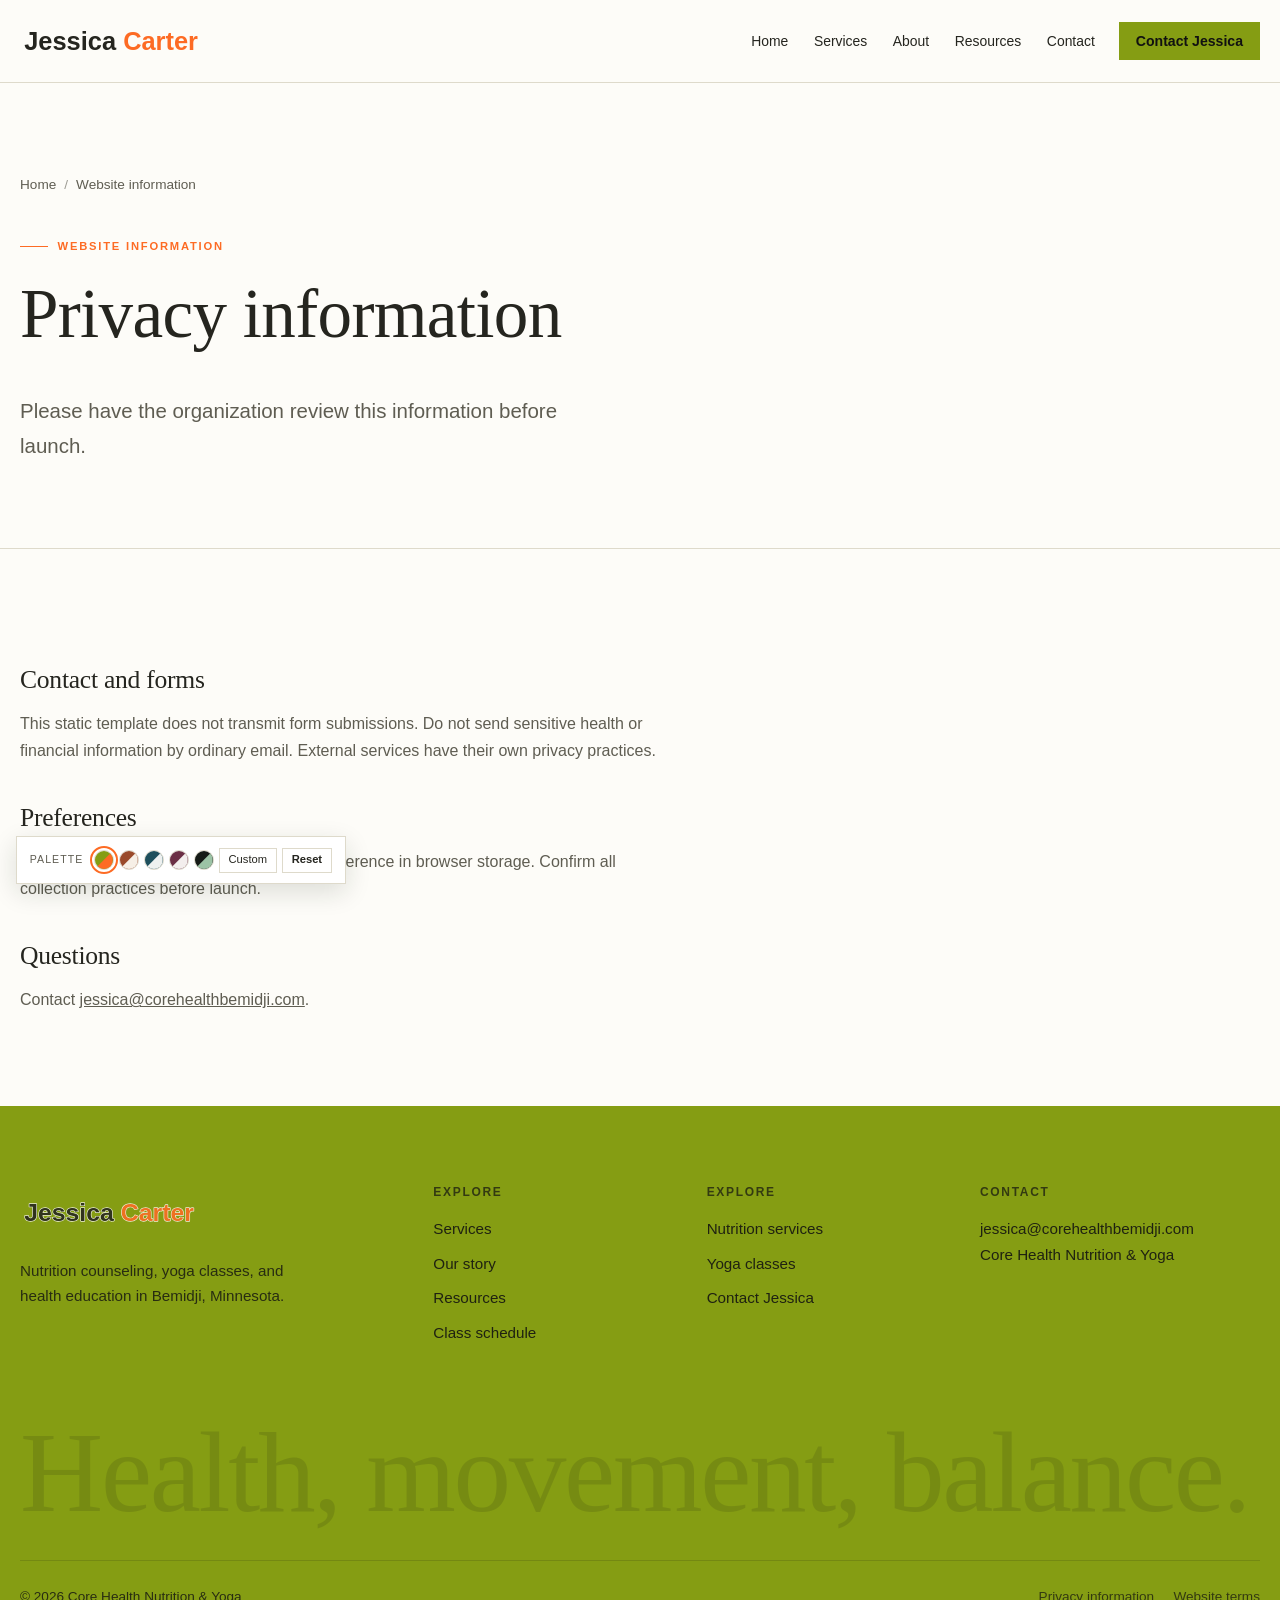
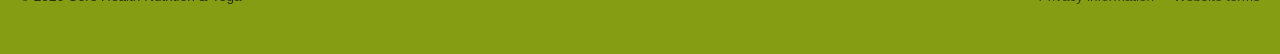
<file: privacy-policy.html>
<!DOCTYPE html><html lang="en" data-theme="sage"><head><meta charset="UTF-8"><meta name="viewport" content="width=device-width, initial-scale=1"><title>Privacy Information | Core Health Nutrition &amp; Yoga</title><meta name="description" content="Privacy information for the Core Health Nutrition &amp; Yoga website."><link rel="canonical" href="https://www.corehealthbemidji.com/privacy-policy.html"><meta property="og:type" content="website"><meta property="og:site_name" content="Core Health Nutrition &amp; Yoga"><meta property="og:title" content="Privacy Information | Core Health Nutrition &amp; Yoga"><meta property="og:description" content="Privacy information for the Core Health Nutrition &amp; Yoga website."><meta property="og:image" content="https://www.corehealthbemidji.com/"><meta name="theme-color" content="#859D13"><link rel="icon" href="favicon.svg" type="image/svg+xml"><script src="theme-init.js"></script><link rel="preconnect" href="https://fonts.googleapis.com"><link rel="preconnect" href="https://fonts.gstatic.com" crossorigin><link rel="stylesheet" href="https://fonts.googleapis.com/css2?family=Instrument+Sans:wght@400;500;600&family=Newsreader:ital,opsz,wght@0,6..72,400;1,6..72,400&display=swap"><link rel="stylesheet" href="styles.css"><script type="application/ld+json">{"@context":"https://schema.org","@type":"WebPage","name":"Core Health Nutrition &amp; Yoga","url":"https://www.corehealthbemidji.com/","email":"jessica@corehealthbemidji.com"}</script></head><body class=""><a href="#main" class="skip-link">Skip to main content</a><header class="site-header"><div class="wrap header-inner"><a href="index.html" class="brand" aria-label="Core Health Nutrition &amp; Yoga, home"><img class="brand-logo" src="assets/organization-logo.svg" alt="Core Health Nutrition &amp; Yoga"></a><nav class="main-nav" id="main-nav" aria-label="Primary"><ul class="nav-list"><li><a href="index.html">Home</a></li><li><a href="services.html">Services</a></li><li><a href="about.html">About</a></li><li><a href="resources.html">Resources</a></li><li><a href="contact.html">Contact</a></li></ul><div class="mobile-only"><a href="https://www.corehealthbemidji.com/contact.html" class="btn">Contact Jessica</a></div></nav><div class="header-tools"><a href="https://www.corehealthbemidji.com/contact.html" class="btn btn-sm header-cta">Contact Jessica</a><button type="button" class="menu-toggle" aria-expanded="false" aria-controls="main-nav" aria-label="Open menu"><span></span></button></div></div></header><main id="main"><section class="page-hero"><div class="wrap"><nav class="crumbs"><ol><li><a href="index.html">Home</a></li><li>Website information</li></ol></nav><p class="kicker">Website information</p><h1 style="max-width:22ch">Privacy information</h1><p class="lead">Please have the organization review this information before launch.</p></div></section><section class="section-tight"><div class="wrap"><article class="legal"><h2>Contact and forms</h2><p>This static template does not transmit form submissions. Do not send sensitive health or financial information by ordinary email. External services have their own privacy practices.</p><h2>Preferences</h2><p>The theme control may store your display preference in browser storage. Confirm all collection practices before launch.</p><h2>Questions</h2><p>Contact <a href="mailto:jessica@corehealthbemidji.com">jessica@corehealthbemidji.com</a>.</p></article></div></section></main><footer class="site-footer"><div class="wrap"><div class="footer-grid"><div><a href="index.html" class="brand" style="margin-bottom:1.2rem"><img class="brand-logo" src="assets/organization-logo.svg" alt="Core Health Nutrition &amp; Yoga"></a><p style="max-width:34ch;opacity:.8">Nutrition counseling, yoga classes, and health education in Bemidji, Minnesota.</p></div><div><h2>Explore</h2><ul><li><a href="services.html">Services</a></li><li><a href="about.html">Our story</a></li><li><a href="resources.html">Resources</a></li><li><a href="https://www.corehealthbemidji.com/class-schedule.html">Class schedule</a></li></ul></div><div><h2>Explore</h2><ul><li><a href="https://www.corehealthbemidji.com/nutrition-counseling.html">Nutrition services</a></li><li><a href="https://www.corehealthbemidji.com/yoga.html">Yoga classes</a></li><li><a href="https://www.corehealthbemidji.com/contact.html">Contact Jessica</a></li></ul></div><div><h2>Contact</h2><address style="font-style:normal"><a href="mailto:jessica@corehealthbemidji.com">jessica@corehealthbemidji.com</a><br><a href="https://www.corehealthbemidji.com/">Core Health Nutrition &amp; Yoga</a></address></div></div><p class="footer-word" aria-hidden="true">Health, movement, balance.</p><div class="footer-bottom"><p>&copy; <span data-year>2026</span> Core Health Nutrition &amp; Yoga</p><nav aria-label="Legal"><a href="privacy-policy.html">Privacy information</a><a href="terms.html">Website terms</a></nav></div></div></footer><div class="palette palette-dock" role="group" aria-label="Colour palette">
  <span class="palette-label">Palette</span>
  <div class="palette-swatches">
    <button type="button" class="swatch" data-set-theme="sage" aria-pressed="true" aria-label="Sage palette" title="Sage"></button>
    <button type="button" class="swatch" data-set-theme="clay" aria-pressed="false" aria-label="Clay palette" title="Clay"></button>
    <button type="button" class="swatch" data-set-theme="harbor" aria-pressed="false" aria-label="Harbor palette" title="Harbor"></button>
    <button type="button" class="swatch" data-set-theme="plum" aria-pressed="false" aria-label="Plum palette" title="Plum"></button>
    <button type="button" class="swatch" data-set-theme="night" aria-pressed="false" aria-label="Night palette" title="Night"></button>
    <button type="button" class="palette-custom-toggle" aria-expanded="false">Custom</button>
    <button type="button" class="palette-reset-default" data-reset-default-palette aria-label="Reset palette to default colors" title="Reset to default colors">Reset</button>
  </div>
  <div class="palette-custom-controls" hidden>
    <p class="palette-custom-title">Make your own palette</p>
    <label>Page background <input type="color" data-custom-color="bg" value="#FAFAF7"></label>
    <label>Text <input type="color" data-custom-color="ink" value="#000000"></label>
    <label>Accent <input type="color" data-custom-color="accent" value="#97798E"></label>
    <div class="palette-custom-actions"><button type="button" class="palette-apply" data-apply-custom-palette>Apply colors</button><button type="button" class="palette-reset" data-reset-custom-palette>Reset</button></div>
    <p class="palette-custom-help">For clear contrast, pair a light page with dark text or a dark page with light text.</p>
    <p class="palette-custom-status" role="status" aria-live="polite"></p>
  </div>
</div><script src="script.js" defer></script></body></html>
</file>
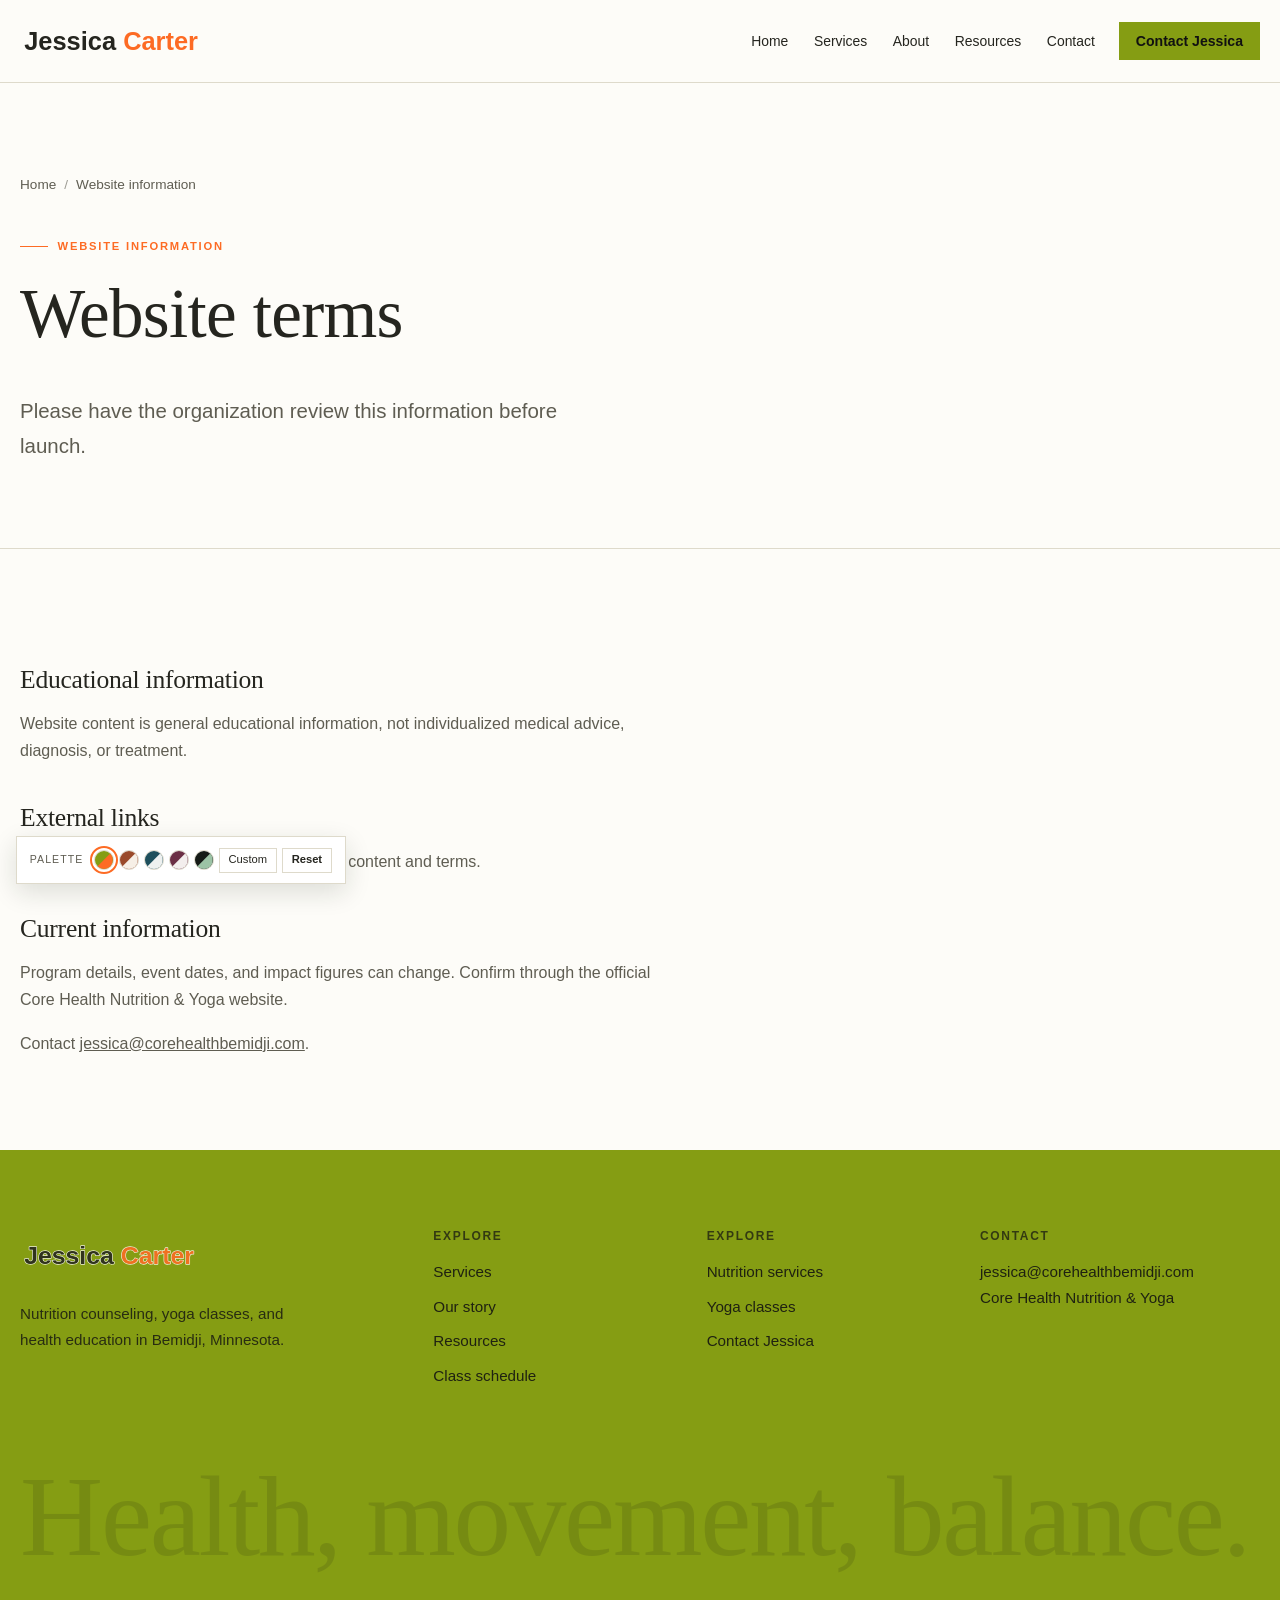
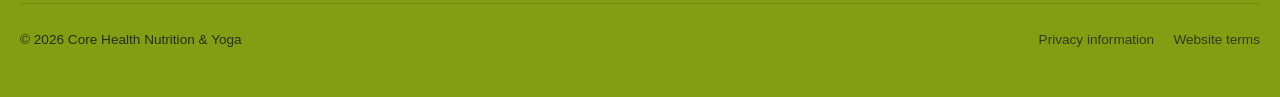
<file: terms.html>
<!DOCTYPE html><html lang="en" data-theme="sage"><head><meta charset="UTF-8"><meta name="viewport" content="width=device-width, initial-scale=1"><title>Website Terms | Core Health Nutrition &amp; Yoga</title><meta name="description" content="General terms and educational content information for the Core Health Nutrition &amp; Yoga website."><link rel="canonical" href="https://www.corehealthbemidji.com/terms.html"><meta property="og:type" content="website"><meta property="og:site_name" content="Core Health Nutrition &amp; Yoga"><meta property="og:title" content="Website Terms | Core Health Nutrition &amp; Yoga"><meta property="og:description" content="General terms and educational content information for the Core Health Nutrition &amp; Yoga website."><meta property="og:image" content="https://www.corehealthbemidji.com/"><meta name="theme-color" content="#859D13"><link rel="icon" href="favicon.svg" type="image/svg+xml"><script src="theme-init.js"></script><link rel="preconnect" href="https://fonts.googleapis.com"><link rel="preconnect" href="https://fonts.gstatic.com" crossorigin><link rel="stylesheet" href="https://fonts.googleapis.com/css2?family=Instrument+Sans:wght@400;500;600&family=Newsreader:ital,opsz,wght@0,6..72,400;1,6..72,400&display=swap"><link rel="stylesheet" href="styles.css"><script type="application/ld+json">{"@context":"https://schema.org","@type":"WebPage","name":"Core Health Nutrition &amp; Yoga","url":"https://www.corehealthbemidji.com/","email":"jessica@corehealthbemidji.com"}</script></head><body class=""><a href="#main" class="skip-link">Skip to main content</a><header class="site-header"><div class="wrap header-inner"><a href="index.html" class="brand" aria-label="Core Health Nutrition &amp; Yoga, home"><img class="brand-logo" src="assets/organization-logo.svg" alt="Core Health Nutrition &amp; Yoga"></a><nav class="main-nav" id="main-nav" aria-label="Primary"><ul class="nav-list"><li><a href="index.html">Home</a></li><li><a href="services.html">Services</a></li><li><a href="about.html">About</a></li><li><a href="resources.html">Resources</a></li><li><a href="contact.html">Contact</a></li></ul><div class="mobile-only"><a href="https://www.corehealthbemidji.com/contact.html" class="btn">Contact Jessica</a></div></nav><div class="header-tools"><a href="https://www.corehealthbemidji.com/contact.html" class="btn btn-sm header-cta">Contact Jessica</a><button type="button" class="menu-toggle" aria-expanded="false" aria-controls="main-nav" aria-label="Open menu"><span></span></button></div></div></header><main id="main"><section class="page-hero"><div class="wrap"><nav class="crumbs"><ol><li><a href="index.html">Home</a></li><li>Website information</li></ol></nav><p class="kicker">Website information</p><h1 style="max-width:22ch">Website terms</h1><p class="lead">Please have the organization review this information before launch.</p></div></section><section class="section-tight"><div class="wrap"><article class="legal"><h2>Educational information</h2><p>Website content is general educational information, not individualized medical advice, diagnosis, or treatment.</p><h2>External links</h2><p>Linked services and pages maintain their own content and terms.</p><h2>Current information</h2><p>Program details, event dates, and impact figures can change. Confirm through the official Core Health Nutrition &amp; Yoga website.</p><p>Contact <a href="mailto:jessica@corehealthbemidji.com">jessica@corehealthbemidji.com</a>.</p></article></div></section></main><footer class="site-footer"><div class="wrap"><div class="footer-grid"><div><a href="index.html" class="brand" style="margin-bottom:1.2rem"><img class="brand-logo" src="assets/organization-logo.svg" alt="Core Health Nutrition &amp; Yoga"></a><p style="max-width:34ch;opacity:.8">Nutrition counseling, yoga classes, and health education in Bemidji, Minnesota.</p></div><div><h2>Explore</h2><ul><li><a href="services.html">Services</a></li><li><a href="about.html">Our story</a></li><li><a href="resources.html">Resources</a></li><li><a href="https://www.corehealthbemidji.com/class-schedule.html">Class schedule</a></li></ul></div><div><h2>Explore</h2><ul><li><a href="https://www.corehealthbemidji.com/nutrition-counseling.html">Nutrition services</a></li><li><a href="https://www.corehealthbemidji.com/yoga.html">Yoga classes</a></li><li><a href="https://www.corehealthbemidji.com/contact.html">Contact Jessica</a></li></ul></div><div><h2>Contact</h2><address style="font-style:normal"><a href="mailto:jessica@corehealthbemidji.com">jessica@corehealthbemidji.com</a><br><a href="https://www.corehealthbemidji.com/">Core Health Nutrition &amp; Yoga</a></address></div></div><p class="footer-word" aria-hidden="true">Health, movement, balance.</p><div class="footer-bottom"><p>&copy; <span data-year>2026</span> Core Health Nutrition &amp; Yoga</p><nav aria-label="Legal"><a href="privacy-policy.html">Privacy information</a><a href="terms.html">Website terms</a></nav></div></div></footer><div class="palette palette-dock" role="group" aria-label="Colour palette">
  <span class="palette-label">Palette</span>
  <div class="palette-swatches">
    <button type="button" class="swatch" data-set-theme="sage" aria-pressed="true" aria-label="Sage palette" title="Sage"></button>
    <button type="button" class="swatch" data-set-theme="clay" aria-pressed="false" aria-label="Clay palette" title="Clay"></button>
    <button type="button" class="swatch" data-set-theme="harbor" aria-pressed="false" aria-label="Harbor palette" title="Harbor"></button>
    <button type="button" class="swatch" data-set-theme="plum" aria-pressed="false" aria-label="Plum palette" title="Plum"></button>
    <button type="button" class="swatch" data-set-theme="night" aria-pressed="false" aria-label="Night palette" title="Night"></button>
    <button type="button" class="palette-custom-toggle" aria-expanded="false">Custom</button>
    <button type="button" class="palette-reset-default" data-reset-default-palette aria-label="Reset palette to default colors" title="Reset to default colors">Reset</button>
  </div>
  <div class="palette-custom-controls" hidden>
    <p class="palette-custom-title">Make your own palette</p>
    <label>Page background <input type="color" data-custom-color="bg" value="#FAFAF7"></label>
    <label>Text <input type="color" data-custom-color="ink" value="#000000"></label>
    <label>Accent <input type="color" data-custom-color="accent" value="#97798E"></label>
    <div class="palette-custom-actions"><button type="button" class="palette-apply" data-apply-custom-palette>Apply colors</button><button type="button" class="palette-reset" data-reset-custom-palette>Reset</button></div>
    <p class="palette-custom-help">For clear contrast, pair a light page with dark text or a dark page with light text.</p>
    <p class="palette-custom-status" role="status" aria-live="polite"></p>
  </div>
</div><script src="script.js" defer></script></body></html>
</file>
<file: styles.css>
/* Core Health Nutrition & Yoga — site styles */

/* ---------- Palettes (built-in, switchable) ---------- */
:root,
[data-theme="sage"] {
  --bg: #FDFCF8;
  --surface: #FFFFFF;
  --surface-2: #F8EAA9;
  --ink: #000000;
  --ink-soft: #5f5d52;
  --line: #dedacb;
  --brand: #859D13;
  --brand-ink: #ffffff;
  --accent: #FD6B24;
  --accent-soft: #e5d8df;
  --band: #859D13;
  --band-ink: #111111;
}
[data-theme="clay"] {
  --bg: #f6efe6;
  --surface: #fdf9f3;
  --surface-2: #ece1d2;
  --ink: #2b211b;
  --ink-soft: #5b4c41;
  --line: #dccdbb;
  --brand: #9a4a2b;
  --brand-ink: #fdf9f3;
  --accent: #4f6b3d;
  --accent-soft: #dfe5cf;
  --band: #3b2a21;
  --band-ink: #f0e5d6;
}
[data-theme="harbor"] {
  --bg: #eef1f0;
  --surface: #f9fbfa;
  --surface-2: #dde4e2;
  --ink: #15242a;
  --ink-soft: #435459;
  --line: #c6d0cf;
  --brand: #1e4f5c;
  --brand-ink: #f2f6f5;
  --accent: #b0773a;
  --accent-soft: #efe0cc;
  --band: #14323a;
  --band-ink: #dde8e6;
}
[data-theme="plum"] {
  --bg: #f3eeed;
  --surface: #fbf8f7;
  --surface-2: #e7dedc;
  --ink: #2a1d22;
  --ink-soft: #5a4950;
  --line: #d6c9c8;
  --brand: #6b2f45;
  --brand-ink: #fbf8f7;
  --accent: #5d6b3a;
  --accent-soft: #e2e4cf;
  --band: #351c26;
  --band-ink: #eee2e1;
}
[data-theme="night"] {
  --bg: #151a16;
  --surface: #1c231e;
  --surface-2: #252e27;
  --ink: #ece8de;
  --ink-soft: #b2b4a8;
  --line: #36413a;
  --brand: #9cc3a5;
  --brand-ink: #13201a;
  --accent: #e0a06f;
  --accent-soft: #3a2c22;
  --band: #0e120f;
  --band-ink: #dcd8cc;
}

:root {
  --font-display: "Newsreader", Georgia, "Times New Roman", serif;
  --font-body: "Instrument Sans", system-ui, -apple-system, "Segoe UI", Roboto, sans-serif;
  --radius: 3px;
  --wrap: 1200px;
  --ease: cubic-bezier(.2, .7, .2, 1);
  color-scheme: light;
}
[data-theme="night"] { color-scheme: dark; }

/* ---------- Base ---------- */
*, *::before, *::after { box-sizing: border-box; }
html { -webkit-text-size-adjust: 100%; scroll-behavior: smooth; }
body {
  margin: 0;
  background: var(--bg);
  color: var(--ink);
  font-family: var(--font-body);
  font-size: 1.0625rem;
  line-height: 1.65;
  overflow-x: hidden;
  transition: background-color .35s ease, color .35s ease;
}
img { max-width: 100%; height: auto; display: block; }
a { color: inherit; }
h1, h2, h3, h4 {
  font-family: var(--font-display);
  font-weight: 400;
  line-height: 1.12;
  margin: 0 0 .6em;
  letter-spacing: -0.01em;
  text-wrap: balance;
}
h1 { font-size: clamp(2.4rem, 5.4vw, 4.4rem); }
h2 { font-size: clamp(1.9rem, 3.6vw, 2.9rem); }
h3 { font-size: clamp(1.3rem, 2vw, 1.6rem); }
h4 { font-size: 1.15rem; font-family: var(--font-body); font-weight: 600; letter-spacing: 0; }
p { margin: 0 0 1em; }
em { font-style: italic; }
:focus-visible { outline: 2px solid var(--accent); outline-offset: 3px; }

.wrap { width: min(100% - 2.5rem, var(--wrap)); margin-inline: auto; }
.skip-link {
  position: absolute; left: 1rem; top: -100px; z-index: 100;
  background: var(--ink); color: var(--bg); padding: .6rem 1rem; text-decoration: none;
}
.skip-link:focus { top: 1rem; }
.sr-only { position: absolute; width: 1px; height: 1px; overflow: hidden; clip: rect(0 0 0 0); white-space: nowrap; }

.kicker {
  display: inline-flex; align-items: center; gap: .6rem;
  font-size: .78rem; font-weight: 600; letter-spacing: .14em; text-transform: uppercase;
  color: var(--accent); margin-bottom: 1.2rem;
}
.kicker::before { content: ""; width: 28px; height: 1px; background: currentColor; }
.lead { font-size: clamp(1.1rem, 1.6vw, 1.3rem); color: var(--ink-soft); max-width: 40ch; }
.muted { color: var(--ink-soft); }
.note { font-size: .85rem; color: var(--ink-soft); }

/* ---------- Buttons & links ---------- */
.btn {
  --b: var(--brand);
  display: inline-flex; align-items: center; gap: .65rem;
  padding: .95rem 1.4rem;
  font: 600 .95rem/1 var(--font-body);
  text-decoration: none; cursor: pointer;
  border: 1px solid var(--b); border-radius: var(--radius);
  background: var(--b); color: var(--brand-ink);
  position: relative; overflow: hidden; isolation: isolate;
  transition: color .3s var(--ease), border-color .3s var(--ease);
}
.btn::before {
  content: ""; position: absolute; inset: 0; z-index: -1;
  background: var(--ink); transform: scaleX(0); transform-origin: right;
  transition: transform .45s var(--ease);
}
.btn:hover::before { transform: scaleX(1); transform-origin: left; }
.btn:hover { border-color: var(--ink); color: var(--bg); }
.btn svg { width: 18px; height: 18px; transition: transform .3s var(--ease); }
.btn:hover svg { transform: translateX(4px); }
.btn-ghost { background: transparent; color: var(--ink); border-color: var(--line); }
.btn-ghost::before { background: var(--surface-2); }
.btn-ghost:hover { color: var(--ink); border-color: var(--ink); }
.btn-sm { padding: .7rem 1rem; font-size: .88rem; }

.link {
  font-weight: 600; text-decoration: none; color: var(--brand);
  display: inline-flex; align-items: center; gap: .4rem;
  background: linear-gradient(currentColor, currentColor) 0 100% / 0 1px no-repeat;
  transition: background-size .35s var(--ease);
  padding-bottom: 2px;
}
.link:hover { background-size: 100% 1px; }
.link svg { width: 16px; height: 16px; transition: transform .3s var(--ease); }
.link:hover svg { transform: translateX(3px); }

/* ---------- Header ---------- */
.site-header {
  position: sticky; top: 0; z-index: 50;
  background: color-mix(in srgb, var(--bg) 92%, transparent);
  backdrop-filter: saturate(1.2) blur(8px);
  border-bottom: 1px solid transparent;
  transition: border-color .3s ease, background-color .35s ease;
}
.site-header.scrolled { border-bottom-color: var(--line); }
.header-inner { display: flex; align-items: center; gap: 1.5rem; min-height: 76px; }
.brand { display: flex; align-items: center; gap: .7rem; text-decoration: none; margin-right: auto; }
.brand-logo { display:block; width:180px; height:54px; max-width:100%; object-fit:contain; flex:none; }
.brand-mark { width: 34px; height: 34px; color: var(--brand); flex: none; }
.brand-name { font-family: var(--font-display); font-size: 1.3rem; line-height: 1; display: block; }
.brand-sub { font-size: .7rem; letter-spacing: .12em; text-transform: uppercase; color: var(--ink-soft); }
.nav-list { list-style: none; display: flex; gap: 1.8rem; margin: 0; padding: 0; }
.nav-list a {
  text-decoration: none; font-size: .95rem; font-weight: 500; position: relative; padding: .4rem 0;
}
.nav-list a::after {
  content: ""; position: absolute; left: 0; right: 0; bottom: 0; height: 1px; background: var(--accent);
  transform: scaleX(0); transform-origin: left; transition: transform .35s var(--ease);
}
.nav-list a:hover::after, .nav-list a[aria-current="page"]::after { transform: scaleX(1); }
.nav-list a[aria-current="page"] { color: var(--brand); }
.header-cta { flex: none; }
.menu-toggle {
  display: none; background: none; border: 1px solid var(--line); border-radius: var(--radius);
  width: 44px; height: 44px; color: var(--ink); cursor: pointer; align-items: center; justify-content: center;
}
.menu-toggle span { display: block; width: 18px; height: 1.5px; background: currentColor; position: relative; transition: background .2s; }
.menu-toggle span::before, .menu-toggle span::after {
  content: ""; position: absolute; left: 0; width: 18px; height: 1.5px; background: currentColor; transition: transform .3s var(--ease);
}
.menu-toggle span::before { top: -6px; }
.menu-toggle span::after { top: 6px; }
.menu-toggle[aria-expanded="true"] span { background: transparent; }
.menu-toggle[aria-expanded="true"] span::before { transform: translateY(6px) rotate(45deg); }
.menu-toggle[aria-expanded="true"] span::after { transform: translateY(-6px) rotate(-45deg); }

/* Palette switcher */
.palette { display: flex; align-items: center; gap: .5rem; }
.palette-label { font-size: .72rem; letter-spacing: .12em; text-transform: uppercase; color: var(--ink-soft); }
.palette-swatches { display: flex; gap: 4px; }
.swatch {
  width: 22px; height: 22px; border-radius: 2px; cursor: pointer; padding: 0;
  border: 1px solid var(--line); position: relative; overflow: hidden;
  transition: transform .25s var(--ease);
}
.swatch::before, .swatch::after { content: ""; position: absolute; inset: 0; }
.swatch::after { clip-path: polygon(100% 0, 100% 100%, 0 100%); }
.swatch[data-set-theme="sage"]::before { background: #859D13; } .swatch[data-set-theme="sage"]::after { background: #FD6B24; }
.swatch[data-set-theme="clay"]::before { background: #9a4a2b; } .swatch[data-set-theme="clay"]::after { background: #f6efe6; }
.swatch[data-set-theme="harbor"]::before { background: #1e4f5c; } .swatch[data-set-theme="harbor"]::after { background: #eef1f0; }
.swatch[data-set-theme="plum"]::before { background: #6b2f45; } .swatch[data-set-theme="plum"]::after { background: #f3eeed; }
.swatch[data-set-theme="night"]::before { background: #151a16; } .swatch[data-set-theme="night"]::after { background: #9cc3a5; }
.swatch:hover { transform: translateY(-2px); }
.swatch[aria-pressed="true"] { outline: 2px solid var(--ink); outline-offset: 2px; }

.header-tools { display: flex; align-items: center; gap: 1.25rem; }

/* ---------- Sections ---------- */
.section { padding: clamp(4.5rem, 9vw, 8rem) 0; }
.section-tight { padding: clamp(3rem, 6vw, 5rem) 0; }
.section-surface { background: var(--surface); }
.section-band { background: var(--band); color: var(--band-ink); }
.section-band .kicker { color: var(--accent-soft); }
.section-band .muted, .section-band .lead { color: color-mix(in srgb, var(--band-ink) 75%, transparent); }
.rule { border: 0; border-top: 1px solid var(--line); margin: 0; }

.split { display: grid; grid-template-columns: 5fr 7fr; gap: clamp(2rem, 6vw, 6rem); align-items: start; }
.split-even { grid-template-columns: 1fr 1fr; align-items: center; }
.sticky-col { position: sticky; top: 110px; }

/* Hero */
.hero { padding: clamp(3rem, 7vw, 6rem) 0 clamp(4rem, 8vw, 7rem); }
.hero-grid { display: grid; grid-template-columns: 1.05fr .95fr; gap: clamp(2rem, 5vw, 5rem); align-items: end; }
.hero h1 em { color: var(--brand); }
.hero-actions { display: flex; flex-wrap: wrap; gap: .8rem; margin: 2rem 0 2.5rem; }
.hero-facts { display: grid; grid-template-columns: repeat(3, 1fr); border-top: 1px solid var(--line); }
.hero-facts li { list-style: none; padding: 1rem 1rem 0 0; font-size: .9rem; color: var(--ink-soft); }
.hero-facts strong { display: block; color: var(--ink); font-weight: 600; margin-bottom: .2rem; }
.hero-facts { padding: 0; margin: 0; }
.hero-media { position: relative; }
.hero-media figure { margin: 0; overflow: hidden; border-radius: var(--radius); aspect-ratio: 4 / 5; }
.hero-media img { width: 100%; height: 100%; object-fit: cover; }
.hero-tag {
  position: absolute; left: -1.5rem; bottom: 2rem; background: var(--surface); padding: 1rem 1.2rem;
  border-left: 3px solid var(--accent); max-width: 260px; font-size: .9rem; box-shadow: 0 12px 30px -18px rgba(0,0,0,.35);
}
.hero-tag strong { display: block; font-family: var(--font-display); font-size: 1.15rem; font-weight: 400; }

.page-hero { padding: clamp(3rem, 7vw, 6rem) 0 clamp(2.5rem, 5vw, 4rem); border-bottom: 1px solid var(--line); }
.page-hero .lead { max-width: 52ch; }
.crumbs { font-size: .85rem; color: var(--ink-soft); margin-bottom: 2rem; }
.crumbs ol { list-style: none; display: flex; gap: .5rem; padding: 0; margin: 0; flex-wrap: wrap; }
.crumbs li + li::before { content: "/"; margin-right: .5rem; opacity: .6; }
.crumbs a { text-decoration: none; }
.crumbs a:hover { text-decoration: underline; }

/* Numbered list rows */
.rows { list-style: none; margin: 0; padding: 0; border-top: 1px solid var(--line); }
.row {
  display: grid; grid-template-columns: 4rem 1fr; gap: 1rem; padding: 1.6rem 0;
  border-bottom: 1px solid var(--line); position: relative;
}
.row-num { font-family: var(--font-display); font-size: 1.1rem; color: var(--accent); }
.row h3 { margin-bottom: .35rem; transition: color .3s ease; }
.row p { margin: 0; color: var(--ink-soft); }
.row::after {
  content: ""; position: absolute; left: 0; bottom: -1px; height: 1px; width: 100%; background: var(--brand);
  transform: scaleX(0); transform-origin: left; transition: transform .5s var(--ease);
}
.row:hover::after { transform: scaleX(1); }
.row:hover h3 { color: var(--brand); }
.section-band .rows, .section-band .row { border-color: color-mix(in srgb, var(--band-ink) 18%, transparent); }
.section-band .row p { color: color-mix(in srgb, var(--band-ink) 72%, transparent); }
.section-band .row:hover h3 { color: var(--accent-soft); }
.section-band .row::after { background: var(--accent-soft); }

/* Condition index */
.index-grid { display: grid; grid-template-columns: repeat(3, 1fr); border-top: 1px solid var(--line); border-left: 1px solid var(--line); }
.index-item {
  padding: 2rem 1.8rem 2.2rem; border-right: 1px solid var(--line); border-bottom: 1px solid var(--line);
  transition: background-color .35s ease;
}
.index-item:hover { background: var(--surface); }
.index-item .tag { font-size: .75rem; letter-spacing: .1em; text-transform: uppercase; color: var(--ink-soft); }
.index-item h3 { margin: .8rem 0 .6rem; }
.index-item p { color: var(--ink-soft); margin: 0; font-size: .98rem; }

/* Plate explorer */
.plate { display: grid; grid-template-columns: 1fr 1.4fr; gap: clamp(2rem, 5vw, 4rem); align-items: start; margin-top: 3rem; }
.plate-tabs { display: flex; flex-direction: column; border-top: 1px solid var(--line); }
.plate-tab {
  text-align: left; background: none; border: 0; border-bottom: 1px solid var(--line); color: var(--ink);
  padding: 1.15rem 0; font: 400 1.35rem/1.2 var(--font-display); cursor: pointer;
  display: flex; justify-content: space-between; align-items: center; gap: 1rem;
  transition: color .25s ease, padding .35s var(--ease);
}
.plate-tab span.share { font: 500 .8rem var(--font-body); color: var(--ink-soft); letter-spacing: .06em; }
.plate-tab:hover { padding-left: .6rem; color: var(--brand); }
.plate-tab[aria-selected="true"] { color: var(--brand); padding-left: .6rem; box-shadow: inset 3px 0 0 var(--accent); }
.plate-panel { background: var(--surface); padding: clamp(1.5rem, 3vw, 2.5rem); border-radius: var(--radius); border: 1px solid var(--line); }
.plate-panel[hidden] { display: none; }
.plate-panel.is-in { animation: panelIn .45s var(--ease); }
@keyframes panelIn { from { opacity: 0; transform: translateY(8px); } to { opacity: 1; transform: none; } }
.plate-panel ul { padding-left: 1.1rem; }
.plate-panel li { margin-bottom: .5rem; }
.target { margin-top: 1.5rem; padding-top: 1.2rem; border-top: 1px dashed var(--line); }
.target h4 { color: var(--accent); margin-bottom: .3rem; }

/* Photo */
.photo { margin: 0; overflow: hidden; border-radius: var(--radius); }
.photo img { width: 100%; height: 100%; object-fit: cover; transition: transform 1.1s var(--ease); }
.photo:hover img { transform: scale(1.035); }
.photo figcaption { font-size: .82rem; color: var(--ink-soft); padding-top: .6rem; }

/* Check list */
.ticks { list-style: none; padding: 0; margin: 1.5rem 0; }
.ticks li { padding: .85rem 0 .85rem 2rem; border-bottom: 1px solid var(--line); position: relative; }
.ticks li::before {
  content: ""; position: absolute; left: 0; top: 1.25rem; width: 12px; height: 7px;
  border-left: 2px solid var(--brand); border-bottom: 2px solid var(--brand); transform: rotate(-45deg);
}
.section-band .ticks li { border-color: color-mix(in srgb, var(--band-ink) 18%, transparent); }
.section-band .ticks li::before { border-color: var(--accent-soft); }

/* Cards */
.cards { display: grid; grid-template-columns: repeat(3, 1fr); gap: 1.5rem; }
.card {
  background: var(--surface); border: 1px solid var(--line); border-radius: var(--radius);
  padding: 1.8rem; display: flex; flex-direction: column;
  transition: transform .4s var(--ease), border-color .3s ease, box-shadow .4s var(--ease);
}
.card:hover { transform: translateY(-4px); border-color: var(--ink-soft); box-shadow: 0 18px 40px -28px rgba(0,0,0,.45); }
.card .tag { font-size: .74rem; letter-spacing: .1em; text-transform: uppercase; color: var(--accent); margin-bottom: .8rem; }
.card p { color: var(--ink-soft); }
.card .link { margin-top: auto; }
.card.is-hidden { display: none; }

/* Pricing / programs */
.programs { display: grid; grid-template-columns: repeat(3, 1fr); border: 1px solid var(--line); border-radius: var(--radius); overflow: hidden; }
.program { padding: 2.2rem 2rem; background: var(--surface); display: flex; flex-direction: column; transition: background-color .3s; }
.program + .program { border-left: 1px solid var(--line); }
.program.featured { background: var(--band); color: var(--band-ink); }
.program.featured .muted, .program.featured li { color: color-mix(in srgb, var(--band-ink) 80%, transparent); }
.program .format { font-size: .85rem; letter-spacing: .06em; text-transform: uppercase; color: var(--accent); }
.program.featured .format { color: var(--accent-soft); }
.program ul { padding: 0; list-style: none; margin: 1.2rem 0 1.8rem; }
.program li { padding: .5rem 0; border-bottom: 1px solid color-mix(in srgb, currentColor 14%, transparent); font-size: .95rem; }
.program .rate { font-family: var(--font-display); font-size: 1.4rem; margin-top: auto; margin-bottom: 1.2rem; }
.program.featured .btn { --b: var(--accent-soft); color: var(--band); }

/* Tables */
.table-wrap { overflow-x: auto; border: 1px solid var(--line); border-radius: var(--radius); }
table { width: 100%; border-collapse: collapse; min-width: 560px; background: var(--surface); }
th, td { text-align: left; padding: 1rem 1.2rem; border-bottom: 1px solid var(--line); vertical-align: top; font-size: .96rem; }
th { font-weight: 600; background: var(--surface-2); }
tr:last-child td { border-bottom: 0; }
tbody tr { transition: background-color .25s; }
tbody tr:hover { background: var(--bg); }

/* FAQ */
.faq details { border-bottom: 1px solid var(--line); }
.faq details:first-child { border-top: 1px solid var(--line); }
.faq summary {
  list-style: none; cursor: pointer; padding: 1.4rem 2.5rem 1.4rem 0; position: relative;
  font: 400 1.25rem/1.3 var(--font-display); transition: color .25s;
}
.faq summary::-webkit-details-marker { display: none; }
.faq summary::after, .faq summary::before {
  content: ""; position: absolute; right: .3rem; top: 50%; width: 14px; height: 1.5px; background: currentColor;
  transition: transform .3s var(--ease);
}
.faq summary::before { transform: rotate(90deg); }
.faq details[open] summary::before { transform: rotate(0); }
.faq summary:hover { color: var(--brand); }
.faq .answer { padding: 0 0 1.4rem; color: var(--ink-soft); max-width: 70ch; }

/* Filter */
.filters { display: flex; flex-wrap: wrap; gap: .5rem; margin: 2rem 0; }
.filter {
  background: transparent; border: 1px solid var(--line); border-radius: var(--radius); color: var(--ink);
  padding: .6rem 1rem; font: 500 .9rem var(--font-body); cursor: pointer; transition: all .25s ease;
}
.filter:hover { border-color: var(--ink); }
.filter[aria-pressed="true"] { background: var(--ink); color: var(--bg); border-color: var(--ink); }

/* Forms */
.form { display: grid; grid-template-columns: 1fr 1fr; gap: 1.2rem 1.4rem; }
.field { display: flex; flex-direction: column; gap: .45rem; }
.field.full { grid-column: 1 / -1; }
.field label { font-size: .9rem; font-weight: 600; }
.field input, .field select, .field textarea {
  font: inherit; font-size: 1rem; color: var(--ink); background: var(--surface);
  border: 1px solid var(--line); border-radius: var(--radius); padding: .85rem 1rem; width: 100%;
  transition: border-color .2s, box-shadow .2s;
}
.field textarea { min-height: 140px; resize: vertical; }
.field input:focus, .field select:focus, .field textarea:focus { outline: none; border-color: var(--brand); box-shadow: 0 0 0 3px color-mix(in srgb, var(--brand) 18%, transparent); }
.field .error { font-size: .82rem; color: #a3322a; min-height: 1em; }
[data-theme="night"] .field .error { color: #f0a097; }
.field [aria-invalid="true"] { border-color: #a3322a; }
.form-status { grid-column: 1 / -1; padding: 1rem 1.2rem; border-left: 3px solid var(--brand); background: var(--surface-2); }
.form-status[hidden] { display: none; }
.notice { border-left: 3px solid var(--accent); background: var(--accent-soft); padding: 1rem 1.2rem; font-size: .93rem; margin-bottom: 2rem; color: var(--ink); }
.newsletter { display: flex; gap: .8rem; flex-wrap: wrap; align-items: end; }
.newsletter .field { flex: 1 1 200px; }
.section-band .field input { background: transparent; color: var(--band-ink); border-color: color-mix(in srgb, var(--band-ink) 30%, transparent); }
.section-band .field label { color: var(--band-ink); }

/* Contact info */
.info-list { display: grid; gap: 0; border-top: 1px solid var(--line); }
.info-list > div { padding: 1.4rem 0; border-bottom: 1px solid var(--line); display: grid; grid-template-columns: 9rem 1fr; gap: 1rem; }
.info-list dt { font-size: .78rem; letter-spacing: .1em; text-transform: uppercase; color: var(--ink-soft); padding-top: .2rem; }
.info-list dd { margin: 0; }
.ph { background: var(--accent-soft); padding: 0 .3em; border-radius: 2px; font-size: .95em; }

/* Steps */
.steps { display: grid; grid-template-columns: repeat(3, 1fr); gap: 2rem; counter-reset: s; }
.step { border-top: 2px solid var(--ink); padding-top: 1.4rem; }
.step-n { font-family: var(--font-display); font-size: 2.6rem; line-height: 1; color: var(--accent); display: block; margin-bottom: 1rem; }

/* CTA band */
.cta { display: flex; flex-direction: column; align-items: flex-start; gap: 1.5rem; }
.cta .btn { --b: var(--accent-soft); color: var(--band); }
.cta .btn::before { background: var(--bg); }
.cta .btn:hover { color: var(--ink); border-color: var(--bg); }
.cta .btn-ghost { background: transparent; color: var(--band-ink); border-color: color-mix(in srgb, var(--band-ink) 35%, transparent); }

/* Legal */
.legal { max-width: 72ch; }
.legal h2 { font-size: 1.6rem; margin-top: 2.5rem; }
.legal p, .legal li { color: var(--ink-soft); }

/* Footer */
.site-footer { background: var(--band); color: var(--band-ink); padding: 5rem 0 2rem; font-size: .95rem; }
.footer-grid { display: grid; grid-template-columns: 1.6fr 1fr 1fr 1.2fr; gap: 2.5rem; }
.site-footer h2 { font-family: var(--font-body); font-size: .75rem; letter-spacing: .14em; text-transform: uppercase; font-weight: 600; opacity: .7; margin-bottom: 1rem; }
.site-footer ul { list-style: none; padding: 0; margin: 0; }
.site-footer li { margin-bottom: .55rem; }
.site-footer a { text-decoration: none; opacity: .88; transition: opacity .2s; }
.site-footer a:hover { opacity: 1; text-decoration: underline; text-underline-offset: 3px; }
.site-footer .brand-logo { width:176px; height:52px; }
.footer-word { font-family: var(--font-display); font-size: clamp(2.5rem, 9vw, 7.5rem); line-height: .95; margin: 4rem 0 2rem; opacity: .14; letter-spacing: -0.02em; overflow-wrap: anywhere; }
.footer-bottom { display: flex; flex-wrap: wrap; justify-content: space-between; gap: 1rem; padding-top: 1.5rem; border-top: 1px solid color-mix(in srgb, var(--band-ink) 18%, transparent); font-size: .85rem; opacity: .8; }
.footer-bottom nav { display: flex; gap: 1.2rem; flex-wrap: wrap; }

/* ---------- Scroll reveal ---------- */
.js [data-reveal] { opacity: 0; transform: translateY(22px); transition: opacity .8s var(--ease), transform .8s var(--ease); transition-delay: var(--d, 0s); }
.js [data-reveal="fade"] { transform: none; }
.js [data-reveal="clip"] { transform: scale(.98); clip-path: inset(6% 0 6% 0); transition: opacity .9s var(--ease), transform 1.1s var(--ease), clip-path 1.1s var(--ease); }
.js [data-reveal].in { opacity: 1; transform: none; }
.js [data-reveal="clip"].in { clip-path: inset(0 0 0 0); }
.js .line-draw { transform: scaleX(0); transform-origin: left; transition: transform 1s var(--ease) .2s; }
.js .in .line-draw, .js .line-draw.in { transform: scaleX(1); }

@media (prefers-reduced-motion: reduce) {
  html { scroll-behavior: auto; }
  *, *::before, *::after { animation-duration: .01ms !important; transition-duration: .01ms !important; transition-delay: 0s !important; }
  .js [data-reveal] { opacity: 1; transform: none; clip-path: none; }
}

/* ---------- Responsive ---------- */
@media (max-width: 1080px) {
  .nav-list { gap: 1.2rem; }
  .palette-label { display: none; }
  .footer-grid { grid-template-columns: 1fr 1fr; }
}
@media (max-width: 960px) {
  .menu-toggle { display: inline-flex; }
  .header-cta { display: none; }
  .main-nav {
    position: fixed; inset: 76px 0 0 0; background: var(--bg); padding: 2rem 1.25rem;
    display: flex; flex-direction: column; gap: 2rem; overflow-y: auto;
    visibility: hidden; opacity: 0; transform: translateY(-8px);
    transition: opacity .3s ease, transform .3s var(--ease), visibility 0s linear .3s;
  }
  .main-nav.open { visibility: visible; opacity: 1; transform: none; transition-delay: 0s; }
  .nav-list { flex-direction: column; gap: 0; }
  .nav-list a { display: block; font-family: var(--font-display); font-size: 1.8rem; padding: .8rem 0; border-bottom: 1px solid var(--line); }
  .nav-list a::after { display: none; }
  .main-nav .mobile-only { display: flex; }
  .header-tools .palette { display: none; }
  .hero-grid, .split, .split-even, .plate, .cta { grid-template-columns: 1fr; }
  .sticky-col { position: static; }
  .hero-media figure { aspect-ratio: 4 / 3; }
  .hero-tag { left: 1rem; bottom: 1rem; }
  .index-grid, .cards, .programs, .steps { grid-template-columns: 1fr 1fr; }
  .program + .program { border-left: 0; }
  .programs { gap: 1px; background: var(--line); }
}
@media (min-width: 961px) { .mobile-only { display: none !important; } }
@media (max-width: 640px) {
  body { font-size: 1rem; }
  .hero-facts { grid-template-columns: 1fr; }
  .hero-facts li { padding: .9rem 0; border-bottom: 1px solid var(--line); }
  .index-grid, .cards, .programs, .steps, .form, .footer-grid { grid-template-columns: 1fr; }
  .row { grid-template-columns: 2.6rem 1fr; }
  .info-list > div { grid-template-columns: 1fr; gap: .3rem; }
  .hero-actions .btn { width: 100%; justify-content: space-between; }
  .brand-sub { display: none; }
}

/* Art direction refresh: editorial, tactile, and deliberately quiet */
:root { --bg:#f3efe5; --surface:#faf8f1; --surface-2:#e7e0d2; --ink:#252b21; --ink-soft:#555a4e; --line:#c9c4b7; --brand:#294a36; --brand-ink:#f7f3e9; --accent:#a14f32; --accent-soft:#e8c9a8; --band:#294234; --band-ink:#f3efe5; --font-display:Georgia,'Times New Roman',serif; --font-body:Arial,Helvetica,sans-serif; --wrap:1240px; --radius:0px; }
[data-theme] { color-scheme: light; }
body { font-size:16px; line-height:1.7; }
.palette { display:none!important; }
.site-header { background:var(--bg); backdrop-filter:none; border-bottom:1px solid var(--line); }
.header-inner { min-height:82px; }
.brand-mark { color:var(--accent); }
.brand-name { font-size:1.45rem; }
.nav-list { gap:clamp(1rem,2vw,2rem); }
.nav-list a { font-size:.87rem; }
.nav-list a[aria-current="page"] { text-decoration:underline; text-decoration-color:var(--accent); text-underline-offset:7px; }
.btn { border-radius:0; transition:background-color .2s ease,color .2s ease; }
.btn::before,.btn svg,.link svg { transition:none; }
.btn:hover::before { transform:none; background:var(--accent); }
.btn:hover svg,.link:hover svg { transform:none; }
.link { background:none; border-bottom:1px solid currentColor; }
.link:hover { background:none; }
.hero { padding:clamp(3rem,6vw,5.5rem) 0 clamp(4rem,7vw,6rem); }
.hero-grid { grid-template-columns:minmax(0,1.02fr) minmax(360px,.98fr); align-items:center; gap:clamp(2rem,7vw,7rem); }
.hero h1 { max-width:13ch; font-size:clamp(3.4rem,6.1vw,6.2rem); line-height:.99; letter-spacing:-.055em; }
.hero h1 em { color:var(--accent); }
.hero .lead { max-width:48ch; font-size:1.13rem; }
.hero-media { padding:0 0 2rem 2rem; }
.hero-media::before { content:""; position:absolute; inset:2rem 2rem 0 0; border:1px solid var(--accent); }
.hero-media figure { position:relative; aspect-ratio:4 / 4.5; }
.hero-media img { filter:saturate(.88); }
.hero-tag { left:auto; right:-1rem; bottom:1rem; max-width:230px; box-shadow:none; background:var(--surface); }
.hero-actions { margin:1.7rem 0 2.2rem; }
.hero-facts { grid-template-columns:1fr; }
.hero-facts li { padding:.8rem .5rem .8rem 0; border-bottom:1px solid var(--line); font-size:.85rem; }
.hero-facts li:last-child { border-bottom:0; }
.hero-facts strong { display:inline-block; min-width:10rem; }
.section { padding:clamp(4rem,8vw,7rem) 0; }
.kicker { color:var(--accent); font-size:.7rem; letter-spacing:.16em; }
.section-surface { background:#e9e4d8; }
.section-band { background:var(--brand); }
.index-grid { border:0; border-top:1px solid var(--ink); grid-template-columns:repeat(2,1fr); }
.index-item { border:0; border-bottom:1px solid var(--line); padding:1.6rem 2rem 1.8rem 0; }
.index-item:nth-child(odd) { border-right:1px solid var(--line); }
.index-item:nth-child(even) { padding-left:2rem; }
.index-item:hover { background:transparent; }
.index-item .tag { color:var(--accent); }
.index-item h3 { font-size:1.75rem; }
.rows { border-top-color:var(--ink); }
.row { padding:1.35rem 0; }
.row::after { display:none; }
.row:hover h3 { color:var(--ink); }
.cards,.programs { gap:0; border-top:1px solid var(--line); }
.card { border:0; border-bottom:1px solid var(--line); background:transparent; padding:1.75rem 1.5rem 2rem 0; }
.card:hover { transform:none; box-shadow:none; border-color:var(--line); }
.photo,.plate-panel,.form,.notice,.table-wrap,.programs { border-radius:0; }
.footer-word { opacity:.12; }
.js [data-reveal],.js [data-reveal="clip"] { opacity:1; transform:none; clip-path:none; transition:none; }
.js [data-reveal].in { opacity:1; transform:none; }
@media(max-width:960px) { .hero-grid { grid-template-columns:1fr 1fr; gap:2rem; } .hero h1 { font-size:clamp(3rem,6vw,4.5rem); } .hero-media { padding-left:1rem; } .hero-media::before { inset:1.5rem 1rem 0 0; } .hero-tag { right:0; } }
@media(max-width:760px) { .hero-grid { grid-template-columns:1fr; } .hero h1 { max-width:12ch; } .hero-media { width:min(100%,560px); padding-left:1rem; margin:1rem auto 0; } .hero-media figure { aspect-ratio:4/3; } .hero-facts { grid-template-columns:1fr; } .hero-facts strong { display:block; } .index-grid { grid-template-columns:1fr; } .index-item:nth-child(odd) { border-right:0; } .index-item:nth-child(even) { padding-left:0; } }
@media(prefers-reduced-motion:reduce) { *,*::before,*::after { scroll-behavior:auto!important; animation:none!important; transition:none!important; } }


/* Full-bleed homepage hero */
.hero { position:relative; isolation:isolate; min-height:min(820px,calc(100svh - 82px)); display:flex; align-items:center; padding:clamp(3.5rem,8vw,7rem) 0; color:#fffaf1; background:#1c2b20 url('assets/hero.jpg') center 48% / cover no-repeat; }
.hero::before { content:""; position:absolute; inset:0; z-index:-1; background:rgba(18,31,23,.72); }
.hero .hero-grid { width:min(100% - 2.5rem,var(--wrap)); display:block; }
.hero-grid > div:first-child { max-width:760px; }
.hero .kicker,.hero .lead,.hero .hero-facts li { color:#f5f0e7; }
.hero h1 { max-width:14ch; font-size:clamp(3.2rem,7vw,6.5rem); }
.hero h1 em { color:#f0c59e; }
.hero-facts { max-width:740px; border-top-color:rgba(255,250,241,.55); }
.hero-facts li { border-bottom-color:rgba(255,250,241,.35); }
.hero-facts strong { color:#fffaf1; }
.hero .hero-media { display:none; }
.hero .btn { --b:#f2e8d8; color:#213829; }
.hero .btn::before { background:#d7a17e; }
.hero .btn:hover { color:#1d2d22; border-color:#d7a17e; }
.hero .btn-ghost { color:#fffaf1; border-color:rgba(255,250,241,.65); background:transparent; }
.hero .btn-ghost::before { background:rgba(255,250,241,.15); }
.hero .btn-ghost:hover { color:#fffaf1; border-color:#fffaf1; }
@media(max-width:760px) { .hero { min-height:calc(100svh - 72px); background-position:58% center; } .hero .hero-grid { width:min(100% - 2rem,var(--wrap)); } .hero h1 { font-size:clamp(2.85rem,12vw,4.4rem); } .hero-facts { max-width:100%; } }


/* Frontend palette switcher */
:root,[data-theme="sage"] { --bg:#FDFCF8; --surface:#FFFFFF; --surface-2:#F8EAA9; --ink:#25251F; --ink-soft:#5f5d52; --line:#dedacb; --brand:#859D13; --brand-ink:#111111; --accent:#FD6B24; --accent-soft:#F8EAA9; --band:#859D13; --band-ink:#111111; }
[data-theme="clay"] { --bg:#f5ece2; --surface:#fff9f2; --surface-2:#ead8c8; --ink:#30231c; --ink-soft:#665349; --line:#d8c4b3; --brand:#8b442d; --brand-ink:#fff9f2; --accent:#426247; --accent-soft:#d9e0ca; --band:#482d24; --band-ink:#f5ece2; }
[data-theme="harbor"] { --bg:#edf1ef; --surface:#f8fbf9; --surface-2:#dce6e3; --ink:#1c2b2e; --ink-soft:#4c5d60; --line:#c2d0ce; --brand:#28545b; --brand-ink:#f8fbf9; --accent:#aa7041; --accent-soft:#efdfca; --band:#19383e; --band-ink:#edf1ef; }
[data-theme="plum"] { --bg:#f2edeb; --surface:#fcf8f6; --surface-2:#e6d9d8; --ink:#30232b; --ink-soft:#63525c; --line:#d4c5ca; --brand:#683b51; --brand-ink:#fcf8f6; --accent:#96723d; --accent-soft:#e5d8b9; --band:#3c2633; --band-ink:#f2edeb; }
[data-theme="night"] { --bg:#171c18; --surface:#202821; --surface-2:#2d382f; --ink:#eee9dc; --ink-soft:#bdc2b5; --line:#414b42; --brand:#a7c6a9; --brand-ink:#17231a; --accent:#e0aa7d; --accent-soft:#48372a; --band:#101511; --band-ink:#eee9dc; color-scheme:dark; }
.palette { display:flex!important; align-items:center; gap:.55rem; }
.palette-label { display:inline; font-size:.66rem; letter-spacing:.1em; }
.palette-swatches { display:flex; gap:5px; }
.swatch { width:20px; height:20px; border-radius:50%; }
.swatch[aria-pressed="true"] { outline:2px solid var(--accent); outline-offset:2px; }
.header-tools .palette { display:flex!important; }
@media(max-width:1080px) { .palette-label { display:inline; } }
@media(max-width:960px) { .header-tools .palette { display:none!important; } .main-nav .palette { display:flex!important; } .main-nav .palette-label { display:inline; } }
@media(max-width:640px) { .main-nav .palette-swatches { gap:8px; } .main-nav .swatch { width:26px; height:26px; } }


/* Attached herbal parallax hero art direction, adapted to Core Health Nutrition & Yoga content */
.site-header { position:absolute; top:0; left:0; right:0; width:100%; color:var(--band-ink); background:transparent; border-bottom:1px solid rgba(243,239,229,.22); backdrop-filter:none; }
.site-header.scrolled { border-bottom-color:rgba(243,239,229,.3); }
.site-header .brand-mark,.site-header .nav-list a[aria-current="page"] { color:var(--band-ink); }
.site-header .brand-sub,.site-header .palette-label { color:rgba(243,239,229,.78); }
.site-header .nav-list a::after { background:var(--accent-soft); }
.site-header .header-cta { color:var(--band-ink); border-color:var(--accent-soft); background:transparent; }
.site-header .header-cta::before { background:var(--accent-soft); }
.site-header .header-cta:hover { color:var(--ink); border-color:var(--accent-soft); }
.site-header .menu-toggle { color:var(--band-ink); border-color:rgba(243,239,229,.55); }
.site-header .menu-toggle span,.site-header .menu-toggle span::before,.site-header .menu-toggle span::after { background:currentColor; }
.site-header .menu-toggle[aria-expanded="true"] span { background:transparent; }
.hero { position:relative; isolation:isolate; min-height:100svh; display:flex; align-items:center; padding:clamp(8.5rem,15vh,11rem) 0 clamp(3.5rem,8vh,6rem); color:var(--band-ink); background:var(--band) url('assets/hero-herbal.jpg') center center / cover no-repeat; }
.hero::before { content:""; position:absolute; inset:0; z-index:-1; background:rgba(8,20,13,.34); }
.hero .hero-grid { width:min(100% - 2.5rem,var(--wrap)); display:block; }
.hero-grid > div:first-child { max-width:820px; }
.hero .kicker { color:var(--accent-soft); }
.hero .kicker::before { width:44px; height:1px; background:var(--accent-soft); }
.hero h1 { max-width:15ch; margin-bottom:1.25rem; font-size:clamp(3.35rem,6.15vw,6rem); line-height:.98; letter-spacing:-.045em; color:var(--band-ink); }
.hero h1 em { color:var(--accent-soft); }
.hero .lead { max-width:52ch; color:rgba(243,239,229,.9); font-size:clamp(1.05rem,1.45vw,1.2rem); }
.hero-actions { margin:1.65rem 0 1.8rem; }
.hero .btn { --b:var(--accent-soft); color:#1d2c21; border-color:var(--accent-soft); }
.hero .btn::before { background:var(--band-ink); }
.hero .btn:hover { color:#1d2c21; border-color:var(--band-ink); }
.hero .btn-ghost { background:transparent; color:var(--band-ink); border-color:rgba(243,239,229,.65); }
.hero .btn-ghost::before { background:rgba(243,239,229,.13); }
.hero .btn-ghost:hover { color:var(--band-ink); border-color:var(--band-ink); }
.hero .hero-facts { display:grid; grid-template-columns:repeat(3,minmax(0,1fr)); max-width:820px; border-top:1px solid rgba(243,239,229,.48); }
.hero .hero-facts li { padding:.9rem 1rem .25rem 0; border-bottom:0; color:rgba(243,239,229,.82); font-size:.82rem; }
.hero .hero-facts li + li { padding-left:1rem; border-left:1px solid rgba(243,239,229,.27); }
.hero .hero-facts strong { display:block; min-width:0; margin-bottom:.2rem; color:var(--band-ink); font-size:.86rem; }
.hero .hero-media { display:none; }
@media(max-width:960px) { .site-header .main-nav { background:var(--band); color:var(--band-ink); border-top:1px solid rgba(243,239,229,.2); } .site-header .nav-list a { color:var(--band-ink); } .site-header .mobile-only .btn { align-self:flex-start; } }
@media(max-width:700px) { .hero { min-height:100svh; padding:8rem 0 3.5rem; background-position:34% center; } .hero .hero-grid { width:min(100% - 2rem,var(--wrap)); } .hero-grid > div:first-child { max-width:600px; } .hero h1 { max-width:12ch; font-size:clamp(3rem,12vw,4.6rem); } .hero .lead { max-width:42ch; } .hero .hero-actions { align-items:stretch; flex-direction:column; max-width:360px; } .hero .hero-actions .btn { width:100%; justify-content:space-between; } .hero .hero-facts { grid-template-columns:1fr; max-width:400px; } .hero .hero-facts li { padding:.7rem 0; border-bottom:1px solid rgba(243,239,229,.27); } .hero .hero-facts li + li { padding-left:0; border-left:0; } }
@media(prefers-reduced-motion:reduce) { .hero *, .site-header * { animation:none!important; transition:none!important; } }


/* Hero refinements: wider copy keeps the section compact */
.hero { min-height:min(790px,100svh); padding-top:clamp(8rem,14vh,9.5rem); padding-bottom:clamp(3rem,6vh,4rem); }
.hero-grid > div:first-child { max-width:1120px; }
.hero h1.hero-title { max-width:23ch; font-size:clamp(3rem,5.15vw,5.2rem); line-height:1.01; }
.hero .lead { max-width:70ch; }
.hero-title-line { display:block; overflow:hidden; }
.hero-title-line > span { display:block; transform:translateY(110%); animation:heroTitleRise .95s cubic-bezier(.2,.8,.2,1) forwards; }
.hero-title-line:nth-child(1) > span { animation-delay:.18s; }
.hero-title-line:nth-child(2) > span { animation-delay:.36s; }
@keyframes heroTitleRise { to { transform:translateY(0); } }
.hero .hero-facts { max-width:980px; }
@media(max-width:700px) { .hero { min-height:auto; padding-top:8.5rem; padding-bottom:3rem; } .hero h1.hero-title { max-width:16ch; font-size:clamp(2.85rem,10vw,4.25rem); } .hero .hero-facts { max-width:440px; } }
@media(prefers-reduced-motion:reduce) { .hero-title-line > span { animation:none!important; transform:none!important; } }

/* Custom palette controls */
.palette { position:relative; z-index:20; }
.palette-swatches { align-items:center; flex-wrap:nowrap; }
.palette-custom-toggle { color:var(--band-ink); background:transparent; border:1px solid rgba(243,239,229,.58); padding:.3rem .55rem; font:500 .7rem/1.2 var(--font-body); cursor:pointer; }
.palette-custom-toggle:hover,.palette-custom-toggle[aria-expanded="true"] { color:var(--ink); background:var(--accent-soft); border-color:var(--accent-soft); }
.palette-custom-controls { position:absolute; z-index:100; top:calc(100% + .8rem); right:0; width:min(310px,calc(100vw - 2rem)); padding:1.1rem; color:var(--ink); background:var(--surface); border:1px solid var(--line); box-shadow:0 16px 42px rgba(0,0,0,.22); display:grid; gap:.7rem; }
.palette-custom-controls[hidden] { display:none!important; }
.palette-custom-title { margin:0; font:400 1.25rem/1.2 var(--font-display); }
.palette-custom-controls label { display:flex; justify-content:space-between; align-items:center; gap:1rem; font-size:.85rem; }
.palette-custom-controls input[type="color"] { width:52px; height:34px; padding:2px; border:1px solid var(--line); background:var(--surface); cursor:pointer; }
.palette-custom-actions { display:flex; gap:.55rem; margin-top:.2rem; }
.palette-custom-actions button { padding:.55rem .7rem; font:600 .8rem var(--font-body); border:1px solid var(--brand); cursor:pointer; }
.palette-apply { color:var(--brand-ink); background:var(--brand); }
.palette-reset { color:var(--ink); background:transparent; }
.palette-custom-help,.palette-custom-status { margin:0; font-size:.76rem; line-height:1.45; color:var(--ink-soft); }
.palette-custom-status:not(:empty) { color:var(--brand); }
.main-nav .palette-custom-controls { right:auto; left:0; }
@media(max-width:960px) { .palette-custom-toggle { color:var(--ink); border-color:var(--line); } .palette-custom-toggle:hover,.palette-custom-toggle[aria-expanded="true"] { color:var(--brand-ink); background:var(--brand); border-color:var(--brand); } .main-nav .palette-custom-controls { position:static; width:min(100%,360px); margin-top:.7rem; box-shadow:none; } }

/* Section art direction */
.section { padding-block:clamp(4rem,7.5vw,7rem); }
.section-surface { background:color-mix(in srgb,var(--bg) 54%,var(--surface-2)); }
.section-band { background:var(--band); color:var(--band-ink); }
.section-band .row::after { display:none; }
.section h2 { letter-spacing:-.035em; }
.index-grid { grid-template-columns:repeat(3,minmax(0,1fr)); border:0; border-top:1px solid var(--ink); }
.index-item { border:0; border-bottom:1px solid var(--line); padding:1.7rem 1.4rem 2rem 0; }
.index-item:nth-child(odd) { border-right:0; }
.index-item:nth-child(3n+2),.index-item:nth-child(3n) { padding-left:1.5rem; border-left:1px solid var(--line); }
.index-item h3 { max-width:16ch; }
.editorial-feature { background:var(--surface-2); }
.editorial-grid { display:grid; grid-template-columns:minmax(0,1.1fr) minmax(280px,.9fr); gap:clamp(2rem,7vw,7rem); align-items:center; }
.editorial-image { margin:0; }
.editorial-image img { display:block; width:100%; aspect-ratio:1.36; object-fit:cover; }
.editorial-image figcaption { padding-top:.7rem; color:var(--ink-soft); font-size:.78rem; letter-spacing:.03em; }
.editorial-copy h2 { max-width:14ch; font-size:clamp(2.2rem,4.5vw,4rem); }
.editorial-copy .muted { max-width:42ch; }
.resource-thumb { margin:0 0 1.25rem; overflow:hidden; aspect-ratio:1.35; }
.resource-thumb img { display:block; width:100%; height:100%; object-fit:cover; transition:transform .5s ease; }
.card:hover .resource-thumb img { transform:scale(1.025); }
.cards { align-items:stretch; border-top:1px solid var(--line); }
.card { padding:1.25rem 1.25rem 1.8rem 0; }
.card + .card { padding-left:1.25rem; border-left:1px solid var(--line); }
.photo { overflow:hidden; }
.photo img { transition:transform .5s ease; }
.photo:hover img { transform:scale(1.02); }
@media(max-width:960px) { .index-grid { grid-template-columns:repeat(2,minmax(0,1fr)); } .index-item:nth-child(3n+2),.index-item:nth-child(3n) { padding-left:0; border-left:0; } .index-item:nth-child(even) { padding-left:1.3rem; border-left:1px solid var(--line); } .editorial-grid { grid-template-columns:1fr 1fr; gap:2rem; } }
@media(max-width:640px) { .index-grid { grid-template-columns:1fr; } .index-item:nth-child(even) { padding-left:0; border-left:0; } .editorial-grid { grid-template-columns:1fr; } .editorial-image img { aspect-ratio:1.25; } .cards { grid-template-columns:1fr; } .card,.card + .card { padding:1.2rem 0 1.6rem; border-left:0; } }


/* Keep the immersive header on the homepage only */
.site-header { position:sticky; color:var(--ink); background:var(--bg); border-bottom:1px solid var(--line); }
.site-header .brand-mark,.site-header .nav-list a[aria-current="page"] { color:var(--brand); }
.site-header .brand-sub,.site-header .palette-label { color:var(--ink-soft); }
.site-header .header-cta { color:var(--brand-ink); border-color:var(--brand); background:var(--brand); }
.site-header .header-cta::before { background:var(--ink); }
.site-header .header-cta:hover { color:var(--bg); border-color:var(--ink); }
.site-header .menu-toggle { color:var(--ink); border-color:var(--line); }
.site-header .palette-custom-toggle { color:var(--ink); border-color:var(--line); }
.home-page .site-header { position:absolute; top:0; left:0; right:0; width:100%; color:var(--band-ink); background:transparent; border-bottom:1px solid rgba(243,239,229,.22); }
.home-page .site-header .brand-mark,.home-page .site-header .nav-list a[aria-current="page"] { color:var(--band-ink); }
.home-page .site-header .brand-sub,.home-page .site-header .palette-label { color:rgba(243,239,229,.78); }
.home-page .site-header .header-cta { color:var(--band-ink); border-color:var(--accent-soft); background:transparent; }
.home-page .site-header .header-cta:hover { color:var(--ink); border-color:var(--accent-soft); }
.home-page .site-header .menu-toggle { color:var(--band-ink); border-color:rgba(243,239,229,.55); }
.home-page .site-header .palette-custom-toggle { color:var(--band-ink); border-color:rgba(243,239,229,.58); }
@media(max-width:960px) {
  .site-header .main-nav { background:var(--bg); color:var(--ink); }
  .site-header .nav-list a { color:var(--ink); }
  .site-header .palette-custom-toggle { color:var(--ink); border-color:var(--line); }
  .home-page .site-header .main-nav { background:var(--band); color:var(--band-ink); }
  .home-page .site-header .nav-list a { color:var(--band-ink); }
  .home-page .site-header .palette-custom-toggle { color:var(--band-ink); border-color:rgba(243,239,229,.58); }
}


/* Balanced plate alignment, distinct calls to action, and quiet interaction cues */
.plate-heading { max-width: 70ch; text-align: center; margin: 0 auto 2.4rem; }
.plate-heading .kicker { justify-content: center; }
.plate-heading h2 { max-width: 22ch; margin-inline: auto; }
.plate-heading .muted { margin-inline: auto; }
.plate { max-width: 1120px; grid-template-columns: minmax(270px,.78fr) minmax(0,1.22fr); align-items: stretch; margin-inline: auto; }
.section.cta-band { background: var(--accent-soft); color: var(--ink); }
.section.cta-band .kicker { color: var(--accent); }
.section.cta-band .lead { color: var(--ink-soft); }
.section.cta-band .btn { color: var(--brand-ink); background: var(--brand); border-color: var(--brand); }
.section.cta-band .btn-ghost { color: var(--ink); background: transparent; border-color: var(--ink-soft); }
.section.cta-band .btn-ghost::before { background: var(--surface); }
.practice-marquee { display:flex; align-items:center; gap:1.25rem; padding:.9rem max(1.25rem,calc((100vw - 1200px)/2)); overflow:hidden; background:var(--brand); color:var(--brand-ink); }
.marquee-frame { min-width:0; flex:1; overflow:hidden; }
.marquee-track { display:flex; align-items:center; gap:1.5rem; width:max-content; white-space:nowrap; animation:marqueeTravel 34s linear infinite; }
.marquee-track span { font-family:var(--serif); font-size:1.15rem; }
.marquee-track i { color:var(--accent-soft); font-style:normal; }
.marquee-toggle { flex:none; padding:.45rem .75rem; color:inherit; background:transparent; border:1px solid currentColor; border-radius:999px; font:inherit; font-size:.78rem; cursor:pointer; }
.marquee-toggle:hover,.marquee-toggle:focus-visible { background:var(--accent-soft); color:var(--ink); }
@keyframes marqueeTravel { to { transform:translateX(-50%); } }
.practice-marquee.is-paused .marquee-track { animation-play-state:paused; }
@media(prefers-reduced-motion:reduce) { .practice-marquee:not(.motion-enabled) .marquee-track { animation:none; } }
.js [data-reveal] { opacity:0; transform:translateY(16px); transition:opacity .65s ease,transform .65s cubic-bezier(.2,.7,.2,1); transition-delay:var(--d,0s); }
.js [data-reveal].in { opacity:1; transform:none; }
.index-item,.row,.card,.plate-tab,.plate-panel,.editorial-image,.photo { transition:transform .25s ease,border-color .25s ease,box-shadow .25s ease; }
.index-item:hover,.card:hover { transform:translateY(-3px); }
.row:hover { border-color:var(--accent); }
.index-item:hover h3,.row:hover h3 { color:var(--brand); }
.plate-tab:hover { background:var(--surface); }
.plate-panel:hover { border-color:var(--accent); }
.editorial-image:hover,.photo:hover { box-shadow:0 14px 34px rgba(25,42,34,.12); }
@media(max-width:760px) { .practice-marquee { gap:.75rem; padding-inline:1rem; } .marquee-toggle { font-size:.7rem; } .plate { grid-template-columns:1fr; } }
@media(prefers-reduced-motion:reduce) { .js [data-reveal] { opacity:1; transform:none; transition:none; } .index-item,.row,.card,.plate-tab,.plate-panel,.editorial-image,.photo { transition:none; } }


/* Plate guide: editorial title column aligned to the interactive panel */
.plate-layout { display:grid; grid-template-columns:minmax(280px,.78fr) minmax(0,1.22fr); gap:clamp(1.5rem,4vw,3.5rem); align-items:stretch; max-width:1120px; margin-inline:auto; }
.plate-heading { display:flex; flex-direction:column; justify-content:center; align-items:flex-start; max-width:none; min-width:0; min-height:100%; margin:0; padding:clamp(1.6rem,4vw,3.5rem); text-align:left; background:var(--surface); border:1px solid var(--line); }
.plate-heading .kicker { justify-content:flex-start; }
.plate-heading h2 { max-width:12ch; margin:0 0 1.25rem; }
.plate-heading .muted { max-width:36ch; margin:0; }
.plate { max-width:none; min-width:0; min-height:100%; grid-template-columns:minmax(0,.82fr) minmax(0,1.18fr); gap:clamp(1rem,2.4vw,2rem); align-items:stretch; margin:0; }
.plate > div:last-child { display:flex; min-width:0; }
.plate-panel { flex:1; }
@media(max-width:760px) {
  .plate-layout { grid-template-columns:1fr; gap:1rem; }
  .plate-heading { min-height:0; padding:1.5rem; }
  .plate-heading h2 { max-width:18ch; }
  .plate { grid-template-columns:1fr; }
}


/* Keep the intro as one left column; stack the guide's tabs over its detail panel at tablet widths. */
@media (min-width:761px) and (max-width:960px) {
  .plate-layout { grid-template-columns:minmax(0,.92fr) minmax(0,1.08fr); gap:1.25rem; }
  .plate { grid-template-columns:minmax(0,1fr); gap:1.1rem; }
  .plate-tabs { display:grid; grid-template-columns:repeat(2,minmax(0,1fr)); column-gap:1rem; }
  .plate-tab { min-width:0; }
  .plate-tab span.share { white-space:nowrap; }
}


/* Plate guide redesign: intro left, full-width controls and content on the right */
.plate-layout { grid-template-columns:minmax(280px,.78fr) minmax(0,1.22fr); gap:clamp(1.25rem,3vw,2.5rem); }
.plate-heading { align-self:stretch; }
.plate { display:grid; grid-template-columns:minmax(0,1fr); gap:1rem; align-content:stretch; align-items:stretch; }
.plate-tabs { display:grid; grid-template-columns:repeat(4,minmax(0,1fr)); gap:.65rem; border:0; }
.plate-tab { display:flex; flex-direction:column; align-items:flex-start; justify-content:space-between; gap:.75rem; min-height:6.3rem; padding:.9rem 1rem; border:1px solid var(--line); background:var(--bg); font-size:1.05rem; }
.plate-tab span.share { font-size:.72rem; letter-spacing:.04em; }
.plate-tab:hover { padding-left:1rem; border-color:var(--brand); color:var(--brand); transform:translateY(-2px); }
.plate-tab[aria-selected="true"] { padding-left:1rem; color:var(--brand-ink); background:var(--brand); border-color:var(--brand); box-shadow:inset 0 3px 0 var(--accent); }
.plate-tab[aria-selected="true"] span.share { color:inherit; opacity:.82; }
.plate > div:last-child { display:grid; min-width:0; }
.plate-panel { width:100%; padding:clamp(1.5rem,3vw,2.5rem); }
@media(max-width:1050px) {
  .plate-layout { grid-template-columns:minmax(260px,.82fr) minmax(0,1.18fr); gap:1.25rem; }
  .plate-tabs { grid-template-columns:repeat(2,minmax(0,1fr)); }
}
@media(max-width:760px) {
  .plate-layout { grid-template-columns:1fr; }
  .plate-heading { min-height:0; }
  .plate-tabs { grid-template-columns:repeat(2,minmax(0,1fr)); }
}
@media(max-width:430px) { .plate-tabs { grid-template-columns:1fr; } .plate-tab { min-height:4.5rem; } }


/* Editorial refinement for the balanced plate guide */
.plate-layout { grid-template-columns:minmax(300px,.78fr) minmax(0,1.22fr); gap:clamp(1.5rem,4vw,3.5rem); }
.plate-heading { padding:clamp(1.75rem,4vw,3.25rem); }
.plate-heading h2 { max-width:16ch; font-size:clamp(2.35rem,3.2vw,3.3rem); line-height:1.02; }
.plate-heading .muted { max-width:34ch; }
.plate-note { display:flex; align-items:center; gap:1rem; margin-top:clamp(1.75rem,4vw,3rem); padding-top:1.25rem; border-top:1px solid var(--line); }
.plate-diagram { flex:none; width:76px; height:76px; }
.plate-note p { display:grid; gap:.25rem; margin:0; font-size:.83rem; line-height:1.5; }
.plate-note p strong { color:var(--brand); font-size:.9rem; }
.plate-note p span { color:var(--ink-soft); }
.plate { gap:0; }
.plate-tabs { display:grid; grid-template-columns:repeat(4,minmax(0,1fr)); gap:0; border:0; border-bottom:1px solid var(--line); }
.plate-tab { justify-content:flex-start; gap:.45rem; min-height:5.5rem; margin:0; padding:.8rem .75rem .9rem; border:0; border-bottom:2px solid transparent; background:transparent; font-size:1rem; transition:color .2s ease,border-color .2s ease; }
.plate-tab:first-child { padding-left:0; }
.plate-tab span.share { font-size:.72rem; }
.plate-tab:hover { padding-left:.75rem; color:var(--brand); background:transparent; border-bottom-color:var(--line); transform:none; }
.plate-tab:first-child:hover { padding-left:0; }
.plate-tab[aria-selected="true"] { padding-left:.75rem; color:var(--brand); background:transparent; border-bottom-color:var(--accent); box-shadow:none; }
.plate-tab[aria-selected="true"] span.share { color:var(--ink-soft); opacity:1; }
.plate-tab[aria-selected="true"]:first-child { padding-left:0; }
.plate > div:last-child { margin-top:1rem; }
.plate-panel { padding:clamp(1.5rem,3vw,2.5rem); }
.plate-panel h3 { font-size:clamp(1.45rem,2vw,1.9rem); }
@media(max-width:1050px) {
  .plate-layout { grid-template-columns:minmax(260px,.82fr) minmax(0,1.18fr); }
  .plate-tabs { grid-template-columns:repeat(2,minmax(0,1fr)); }
  .plate-tab:first-child { padding-left:.75rem; }
  .plate-tab:first-child:hover { padding-left:.75rem; }
  .plate-tab[aria-selected="true"]:first-child { padding-left:.75rem; }
}
@media(max-width:760px) { .plate-layout { grid-template-columns:1fr; } .plate-heading { min-height:0; } .plate-note { margin-top:1.5rem; } }
@media(max-width:430px) { .plate-tabs { grid-template-columns:1fr 1fr; } .plate-tab { min-height:4.75rem; } }


/* Responsive refinements and clear selected-state feedback */
.plate-layout { grid-template-columns:minmax(320px,.9fr) minmax(0,1.1fr); }
.plate-heading h2 { max-width:18ch; font-size:clamp(2.45rem,3.25vw,3.35rem); }
.plate-tab { position:relative; border-radius:0; color:var(--ink-soft); }
.plate-tab:hover { color:var(--ink); background:var(--surface); }
.plate-tab[aria-selected="true"] { color:var(--brand); background:var(--surface); border-bottom-color:var(--brand); }
.plate-tab[aria-selected="true"] span.share { color:var(--ink-soft); }
.plate-tab:focus-visible { outline:2px solid var(--accent); outline-offset:2px; z-index:1; }
.plate-panel { border-color:var(--line); transition:border-color .25s ease,box-shadow .25s ease; }
.plate-diagram .slice { transition:opacity .28s ease,filter .28s ease; }
.plate-diagram[data-active] .slice { opacity:.38; }
.plate-diagram[data-active="veg"] .slice-veg,.plate-diagram[data-active="protein"] .slice-protein,.plate-diagram[data-active="carb"] .slice-carb { opacity:1; filter:drop-shadow(0 1px 2px rgba(24,38,30,.18)); }
.plate-diagram .slice-fat { opacity:0; transition:opacity .28s ease; }
.plate-diagram[data-active="fat"] .slice-fat { opacity:1; }
.plate-diagram[data-active="fat"] .slice { opacity:.72; }
@media(max-width:1050px) { .plate-layout { grid-template-columns:minmax(280px,.88fr) minmax(0,1.12fr); } }
@media(max-width:760px) { .plate-layout { grid-template-columns:1fr; } .plate-heading h2 { max-width:16ch; } }


/* Final spacing and alignment pass for the plate guide */
.plate-layout { grid-template-columns:minmax(0,1fr) minmax(0,1.08fr); gap:clamp(1.25rem,2.6vw,2rem); }
.plate-heading { padding:clamp(2rem,3.6vw,3rem); }
.plate-heading h2 { max-width:none; font-size:clamp(2.4rem,3.1vw,3.2rem); line-height:1.04; letter-spacing:-.025em; }
.plate-heading .muted { max-width:38ch; line-height:1.7; }
.plate-tabs { align-items:stretch; }
.plate-tab,.plate-tab:first-child,.plate-tab:hover,.plate-tab:first-child:hover,.plate-tab[aria-selected="true"],.plate-tab[aria-selected="true"]:first-child { box-sizing:border-box; min-height:6.35rem; padding:.8rem .9rem .9rem; }
.plate-tab { justify-content:space-between; gap:.5rem; color:var(--ink-soft); line-height:1.25; }
.plate-tab span.share { display:block; line-height:1.35; }
.plate-tab:hover { background:var(--surface); border-bottom-color:var(--line); }
.plate-tab[aria-selected="true"] { background:var(--surface); color:var(--brand); border-bottom-color:var(--brand); }
.plate-tab[aria-selected="true"] span.share { color:var(--ink-soft); }
.plate-panel { border-color:var(--line); }
.plate-panel:hover { border-color:var(--line); box-shadow:0 10px 30px rgba(25,42,34,.06); }
@media(max-width:1050px) { .plate-layout { grid-template-columns:minmax(0,.95fr) minmax(0,1.05fr); gap:1.25rem; } .plate-heading { padding:2rem; } }
@media(max-width:760px) { .plate-layout { grid-template-columns:1fr; } .plate-heading { padding:1.6rem; } .plate-heading h2 { max-width:18ch; } }


/* Equal card insets keep all three editorial image frames the same dimensions */
.cards > .card,.cards > .card + .card { box-sizing:border-box; padding:1.25rem; border-left:1px solid var(--line); }
.cards > .card:first-child { border-left:1px solid var(--line); }
.cards .resource-thumb { display:block; width:100%; height:auto; aspect-ratio:4 / 3; margin:0 0 1.25rem; overflow:hidden; }
.cards .resource-thumb img { display:block; width:100%; height:100%; object-fit:cover; }
@media(max-width:640px) {
  .cards > .card,.cards > .card + .card { padding:1.2rem 0 1.6rem; border-left:0; }
  .cards .resource-thumb { aspect-ratio:4 / 3; }
}


/* Sticky navigation with a palette dock anchored to the lower-left corner */
.site-header,.home-page .site-header { position:sticky; top:0; left:auto; right:auto; z-index:100; width:100%; color:var(--ink); background:color-mix(in srgb,var(--bg) 96%,transparent); border-bottom:1px solid var(--line); backdrop-filter:saturate(1.15) blur(10px); }
.home-page .site-header { color:var(--band-ink); background:color-mix(in srgb,var(--band) 94%,transparent); border-bottom-color:rgba(243,239,229,.18); }
.site-header.scrolled,.home-page .site-header.scrolled { border-bottom-color:var(--line); }
.home-page .site-header.scrolled { border-bottom-color:rgba(243,239,229,.24); }
.header-tools .palette { position:fixed; left:1rem; bottom:1rem; top:auto; z-index:1001; display:flex!important; align-items:center; gap:.65rem; padding:.65rem .8rem; color:var(--ink); background:var(--surface); border:1px solid var(--line); box-shadow:0 8px 26px rgba(20,32,24,.14); }
.header-tools .palette-label,.home-page .site-header .header-tools .palette-label { color:var(--ink-soft); }
.header-tools .palette-custom-toggle,.home-page .site-header .header-tools .palette-custom-toggle { color:var(--ink); border-color:var(--line); }
.header-tools .palette-custom-controls { position:absolute; top:auto; right:auto; bottom:calc(100% + .7rem); left:0; width:min(310px,calc(100vw - 2rem)); box-shadow:0 12px 34px rgba(0,0,0,.18); }
.main-nav .palette { display:none!important; }
@media(max-width:960px) { .header-tools .palette { display:flex!important; } .main-nav .palette { display:none!important; } }
@media(max-width:520px) { .header-tools .palette { left:.65rem; bottom:.65rem; gap:.45rem; padding:.55rem .6rem; } .header-tools .palette-label { font-size:.6rem; } .header-tools .palette-swatches { gap:4px; } .header-tools .swatch { width:18px; height:18px; } }


/* Small-screen overflow safeguards */
html { max-width:100%; overflow-x:clip; }
body { max-width:100%; overflow-x:clip; }
img,svg,video,canvas { max-width:100%; }
.wrap,.header-inner,.hero-grid,.split,.split-even,.plate-layout,.plate,.index-grid,.cards,.programs,.steps,.cta,.editorial-grid,.footer-grid { min-width:0; }
@supports not (overflow-x:clip) { body { overflow-x:hidden; } }
@media(max-width:640px) {
  .table-wrap { max-width:100%; overflow:hidden; }
  table { width:100%; min-width:0; table-layout:fixed; }
  th,td { padding:.55rem .4rem; font-size:.8rem; overflow-wrap:anywhere; }
}
@media(max-width:360px) {
  .wrap { width:calc(100% - 1.25rem); }
  .header-inner { gap:.5rem; }
  .brand { gap:.4rem; }
  .brand-mark { width:29px; height:29px; }
  .palette-label { display:none!important; }
}
@media(prefers-reduced-motion:reduce) { html { scroll-behavior:auto; } }


/* Viewport-pinned colour controls, kept outside the sticky header */
.palette-dock {
  position: fixed !important;
  inset: auto auto 1rem 1rem;
  z-index: 1001;
  display: flex !important;
  align-items: center;
  gap: .65rem;
  max-width: calc(100vw - 2rem);
  padding: .65rem .8rem;
  color: var(--ink);
  background: var(--surface);
  border: 1px solid var(--line);
  box-shadow: 0 8px 26px rgba(20, 32, 24, .14);
}
.palette-dock .palette-label { color: var(--ink-soft) !important; }
.palette-dock .palette-custom-toggle { color: var(--ink); border-color: var(--line); }
.palette-dock .palette-custom-controls {
  inset: auto auto calc(100% + .7rem) 0;
  width: min(310px, calc(100vw - 2rem));
}
@media (max-width: 520px) {
  .palette-dock { left: .65rem; bottom: .65rem; gap: .45rem; padding: .55rem .6rem; }
}
@media (max-width: 360px) {
  .palette-dock .palette-label { display: none !important; }
  .palette-dock { gap: .38rem; }
}
.palette-reset-default { color:var(--ink); background:transparent; border:1px solid var(--line); padding:.3rem .55rem; font:600 .7rem/1.2 var(--font-body); cursor:pointer; white-space:nowrap; }
.palette-reset-default:hover,.palette-reset-default:focus-visible { color:var(--brand-ink); background:var(--brand); border-color:var(--brand); }
/* Animated contribution cards */
.contribute-section{overflow:hidden;background:var(--surface)}
.contribute-heading{display:grid;grid-template-columns:1fr .72fr;gap:3rem;align-items:end;margin-bottom:2.6rem}
.contribute-heading h2{max-width:16ch;margin:0}
.contribute-heading .lead{margin:0 0 .25rem;max-width:44ch;color:var(--ink-soft)}
.contribute-grid{display:grid;grid-template-columns:repeat(3,minmax(0,1fr));gap:1rem}
.contribute-card{position:relative;isolation:isolate;display:flex;flex-direction:column;min-height:300px;padding:1.4rem 1.5rem;text-decoration:none;color:var(--ink);background:var(--bg);border:1px solid var(--line);overflow:hidden;transition:transform .35s ease,border-color .35s ease,box-shadow .35s ease}
.contribute-card::after{content:"";position:absolute;z-index:-1;width:180px;height:180px;right:-75px;top:76px;border-radius:50%;background:var(--accent-soft);opacity:.5;transform:scale(.75);transition:transform .5s ease,opacity .35s ease}
.contribute-card:hover{transform:translateY(-7px);border-color:var(--accent);box-shadow:0 18px 38px rgba(34,25,28,.1)}
.contribute-card:hover::after{transform:scale(1);opacity:.8}
.contribute-num{display:flex;justify-content:space-between;color:var(--accent);font:600 .72rem var(--font-body);letter-spacing:.12em;text-transform:uppercase}
.contribute-num i{color:var(--ink-soft);font-weight:500;font-style:normal;letter-spacing:.08em}
.contribute-symbol{display:grid;place-items:center;width:54px;height:54px;margin:2rem 0 1.1rem;color:var(--brand);border:1px solid color-mix(in srgb,var(--brand) 25%,transparent);border-radius:50%;background:var(--surface);font:400 1.8rem var(--font-display);animation:contribute-float 4s ease-in-out infinite}
.contribute-card:nth-child(2) .contribute-symbol{animation-delay:.5s}.contribute-card:nth-child(3) .contribute-symbol{animation-delay:1s}
.contribute-card h3{margin:0 0 .5rem;font:400 1.85rem/1.1 var(--font-display)}
.contribute-card p{max-width:34ch;margin:0 0 1.3rem;color:var(--ink-soft);font-size:.94rem;line-height:1.55}
.contribute-link{display:flex;justify-content:space-between;align-items:center;gap:.5rem;margin-top:auto;color:var(--brand);font-size:.82rem;font-weight:600}
.contribute-link b{font-size:1.1rem;transition:transform .25s ease}.contribute-card:hover .contribute-link b{transform:translate(3px,-3px)}
.contribute-card.featured{color:var(--brand-ink);background:var(--brand);border-color:var(--brand)}
.contribute-card.featured::after{background:var(--brand-ink);opacity:.1}.contribute-card.featured .contribute-num,.contribute-card.featured .contribute-link{color:var(--brand-ink)}.contribute-card.featured .contribute-num i,.contribute-card.featured p{color:color-mix(in srgb,var(--brand-ink) 78%,transparent)}.contribute-card.featured .contribute-symbol{color:var(--brand);background:var(--brand-ink);border-color:var(--brand-ink)}
@keyframes contribute-float{0%,100%{transform:translateY(0)}50%{transform:translateY(-4px)}}
@media(max-width:850px){.contribute-heading{grid-template-columns:1fr 1fr;gap:1.5rem}.contribute-grid{gap:.65rem}.contribute-card{padding:1.1rem;min-height:310px}}
@media(max-width:680px){.contribute-heading{grid-template-columns:1fr;gap:.8rem;margin-bottom:1.6rem}.contribute-heading h2{max-width:20ch}.contribute-grid{grid-template-columns:1fr}.contribute-card{min-height:0;padding:1.2rem 1.25rem}.contribute-symbol{margin:1.2rem 0 .8rem}}
@media(prefers-reduced-motion:reduce){.contribute-symbol{animation:none}.contribute-card,.contribute-card::after,.contribute-link b{transition:none}}
/* Page-specific compositions: each content area has its own visual rhythm. */
.about-hero .wrap{position:relative;padding-block:4rem 5rem}.about-hero h1{max-width:13ch!important;font-size:clamp(3rem,7vw,6rem)}.about-hero-stamp{position:absolute;right:2rem;bottom:3rem;width:110px;height:110px;border:1px solid var(--accent);border-radius:50%;display:grid;place-content:center;text-align:center;color:var(--accent);font-size:.7rem;letter-spacing:.1em;text-transform:uppercase;transform:rotate(9deg)}.about-hero-stamp strong{font:400 2.1rem var(--font-display);letter-spacing:0}
.story-section{padding:clamp(4rem,9vw,8rem) 0;background:var(--brand);color:var(--brand-ink)}.story-section .wrap{max-width:1000px}.story-section .kicker{color:var(--accent-soft)}.story-section h2{max-width:12ch;font-size:clamp(2.8rem,6vw,5rem)}.story-body{display:grid;grid-template-columns:1fr 1fr;gap:3rem;margin:2rem 0 4rem 25%}.story-body p{color:color-mix(in srgb,var(--brand-ink) 78%,transparent)}.story-body .story-lead{font:400 1.5rem/1.4 var(--font-display);color:var(--brand-ink)}.mission-ribbon{display:grid;grid-template-columns:1fr 1fr;border-top:1px solid color-mix(in srgb,var(--brand-ink) 35%,transparent)}.mission-ribbon article{padding:1.5rem 2rem 0 0}.mission-ribbon article+article{padding-left:2rem;border-left:1px solid color-mix(in srgb,var(--brand-ink) 35%,transparent)}.mission-ribbon span{color:var(--accent-soft);font-size:.72rem;letter-spacing:.14em;text-transform:uppercase}.mission-ribbon p{max-width:38ch;font:400 1.3rem/1.4 var(--font-display)}
.leadership-section{padding:clamp(4rem,8vw,7rem) 0}.leadership-section header{max-width:650px;margin:0 auto 3rem;text-align:center}.leadership-section header h2{font-size:clamp(2rem,4vw,3.5rem)}.leadership-grid{display:grid;grid-template-columns:1fr 1fr;gap:1rem}.leader-card{display:grid;grid-template-columns:100px 1fr;gap:1.3rem;padding:2rem 1.5rem;border-top:2px solid var(--brand);background:var(--surface)}.leader-mark{width:88px;height:88px;display:grid;place-items:center;border-radius:50%;background:var(--accent-soft);color:var(--brand);font:400 1.8rem var(--font-display)}.leader-card h3{margin:.55rem 0;font:400 1.8rem var(--font-display)}.leader-card p{color:var(--ink-soft);font-size:.9rem}.leader-card a{color:var(--brand);font-weight:600}.about-close{padding:4rem 0;text-align:center;background:var(--accent-soft)}.about-close h2{max-width:18ch;margin:0 auto 1.5rem;font-size:clamp(2.2rem,5vw,4rem)}
.programs-hero .wrap{max-width:900px;text-align:center}.programs-hero h1{margin-inline:auto}.programs-hero .lead{max-width:58ch;margin-inline:auto}.programs-showcase{padding:6rem 0}.showcase-heading{display:grid;grid-template-columns:.7fr 1fr 1fr;gap:2rem;align-items:end;margin-bottom:2.5rem}.showcase-heading h2{margin:0;font-size:clamp(2rem,4vw,3.4rem)}.showcase-heading>p:last-child{color:var(--ink-soft)}
.training-section{padding:clamp(3rem,7vw,6rem) 0;background:var(--brand);color:var(--brand-ink)}.training-section>.wrap{display:grid;grid-template-columns:.8fr 1.2fr;gap:5rem;align-items:center}.training-copy .kicker{color:var(--accent-soft)}.training-copy h2{font-size:clamp(2.4rem,4vw,4rem)}.training-copy>p:not(.kicker){color:color-mix(in srgb,var(--brand-ink) 78%,transparent)}.training-link{display:inline-flex;gap:1rem;margin-top:1rem;color:var(--brand-ink);border-bottom:1px solid var(--accent-soft);padding-bottom:.5rem}.training-details{display:grid;grid-template-columns:1fr 1fr;gap:0 2rem}.training-details article{padding:1.2rem 0;border-top:1px solid color-mix(in srgb,var(--brand-ink) 30%,transparent)}.training-details article:first-child{grid-row:span 2}.training-details article>span{color:var(--accent-soft);font-size:.75rem;letter-spacing:.12em}.training-details h3{font:400 1.5rem var(--font-display)}.training-details p{color:color-mix(in srgb,var(--brand-ink) 75%,transparent);font-size:.9rem}
.garden-feature{display:grid;grid-template-columns:1fr 1fr;min-height:480px;background:var(--accent-soft)}.garden-image{min-height:400px;overflow:hidden}.garden-image img{width:100%;height:100%;object-fit:cover}.garden-copy{align-self:center;padding:clamp(2rem,6vw,5rem)}.garden-copy h2{max-width:10ch;font-size:clamp(2.6rem,5vw,4.5rem)}.garden-copy>p:not(.kicker){max-width:48ch;color:var(--ink-soft)}.garden-points{display:flex;flex-wrap:wrap;gap:.5rem;margin:1.5rem 0}.garden-points span{padding:.55rem .75rem;border:1px solid color-mix(in srgb,var(--brand) 35%,transparent);border-radius:99px;font-size:.75rem}.programs-close{padding:4.5rem 1rem;text-align:center;background:var(--surface-2)}.programs-close h2{margin:0 auto 1.4rem;max-width:18ch;font-size:clamp(2rem,4vw,3.5rem)}
.resources-hero{background:var(--accent-soft)}.resources-hero .wrap{position:relative;min-height:340px}.resources-hero h1{max-width:14ch!important}.resources-hero .lead{max-width:48ch}.resource-hero-note{position:absolute;right:3rem;bottom:3rem;color:var(--brand);font:italic 1.5rem/1.15 var(--font-display);transform:rotate(-7deg)}
.resource-library{padding:6rem 0}.resource-library header{max-width:500px;margin-bottom:2.5rem}.resource-library header h2{font-size:clamp(2rem,4vw,3.4rem)}.resource-grid{display:grid;grid-template-columns:1.2fr 1fr 1fr;gap:1rem}.resource-grid>a{display:flex;flex-direction:column;min-height:300px;padding:1.5rem;text-decoration:none;color:var(--ink);background:var(--surface-2);transition:transform .3s ease}.resource-grid>a:hover{transform:translateY(-6px)}.resource-grid .resource-feature{grid-row:span 2;min-height:430px;justify-content:space-between;padding:2rem;background:var(--brand);color:var(--brand-ink)}.resource-label{font-size:.7rem;letter-spacing:.13em;text-transform:uppercase;color:var(--accent)}.resource-feature .resource-label{color:var(--accent-soft)}.resource-word{font:400 clamp(3rem,7vw,6rem)/1 var(--font-display)}.resource-grid h3{margin:auto 0 .5rem;font:400 1.8rem var(--font-display)}.resource-grid p{max-width:36ch;color:var(--ink-soft)}.resource-feature p{color:color-mix(in srgb,var(--brand-ink) 78%,transparent)}.resource-arrow{margin-top:auto;color:var(--brand);font-size:.8rem;font-weight:600}.resource-feature .resource-arrow{color:var(--brand-ink)}.resource-tile-mauve{background:var(--accent-soft)!important}
.event-path{padding:5rem 0;background:var(--surface-2)}.event-heading{display:grid;grid-template-columns:.7fr 1fr 1fr;gap:2rem;align-items:end;margin-bottom:2rem}.event-heading h2{margin:0;font-size:clamp(2rem,4vw,3rem)}.event-heading p:last-child{color:var(--ink-soft)}.event-steps{display:grid;grid-template-columns:repeat(3,1fr);margin-bottom:2rem;border-top:1px solid var(--line)}.event-steps article{padding:1.5rem 1rem 1.5rem 0}.event-steps article+article{padding-left:1.2rem;border-left:1px solid var(--line)}.event-steps span{color:var(--accent);font-size:.75rem;letter-spacing:.15em}.event-steps h3{font:400 1.7rem var(--font-display)}.event-steps p{color:var(--ink-soft)}.resource-signoff{padding:5rem 0;text-align:center}.resource-signoff h2{max-width:16ch;margin:.5rem auto;font:400 clamp(2.2rem,5vw,4rem) var(--font-display)}.resource-signoff p:not(.kicker){max-width:46ch;margin:1rem auto;color:var(--ink-soft)}
.contact-hero{background:var(--brand);color:var(--brand-ink)}.contact-hero .kicker{color:var(--accent-soft)}.contact-hero .lead{color:color-mix(in srgb,var(--brand-ink) 78%,transparent)}.contact-hero h1{max-width:16ch!important;font-size:clamp(2.7rem,6vw,5rem)}
.contact-opportunities{padding:5rem 0}.contact-path-grid{display:grid;grid-template-columns:repeat(3,1fr);border-top:1px solid var(--line)}.contact-path-grid a{padding:1.5rem 1.3rem 1.7rem 0;color:var(--ink);text-decoration:none}.contact-path-grid a+a{padding-left:1.3rem;border-left:1px solid var(--line)}.contact-path-grid a>span{color:var(--accent);font-size:.75rem;letter-spacing:.12em}.contact-path-grid h2{margin:2rem 0 .5rem;font:400 2rem var(--font-display)}.contact-path-grid p{min-height:3em;color:var(--ink-soft)}.contact-path-grid b{color:var(--brand);font-size:.8rem}.contact-path-grid a:hover h2{color:var(--brand)}
.contact-bar{padding:1.3rem 0;background:var(--accent-soft)}.contact-bar .wrap{display:flex;align-items:center;gap:1.5rem}.contact-bar .kicker{margin:0;color:var(--brand)}.contact-bar p{margin:0 auto 0 0;font:400 1.35rem var(--font-display)}.contact-bar a{color:var(--brand);font-size:.9rem;font-weight:600}.contact-bar a b{margin-left:.6rem}
.inquiry-section{padding:6rem 0;background:var(--surface-2)}.inquiry-section>.wrap{display:grid;grid-template-columns:.8fr 1.2fr;gap:4rem;align-items:start}.inquiry-intro{position:sticky;top:2rem}.inquiry-intro h2{font-size:clamp(2.1rem,4vw,3.5rem)}.inquiry-intro p{color:var(--ink-soft)}.inquiry-intro>a{color:var(--brand);font-weight:600}.inquiry-section .form{padding:2rem;background:var(--surface);border:1px solid var(--line)}
@media(max-width:760px){.about-hero-stamp{right:1rem;bottom:1rem;width:78px;height:78px}.story-body{grid-template-columns:1fr;gap:.7rem;margin:1rem 0 2rem}.mission-ribbon{grid-template-columns:1fr}.mission-ribbon article+article{padding-left:0;border-left:0;border-top:1px solid color-mix(in srgb,var(--brand-ink) 30%,transparent)}.leadership-grid,.training-section>.wrap,.garden-feature,.inquiry-section>.wrap{grid-template-columns:1fr}.showcase-heading,.event-heading{grid-template-columns:1fr;gap:.5rem}.training-section>.wrap{gap:1.5rem}.garden-image{min-height:250px}.resource-hero-note{position:static;display:block;margin-top:2rem}.resource-grid{grid-template-columns:1fr}.resource-grid .resource-feature{grid-row:auto;min-height:280px}.event-steps{grid-template-columns:1fr}.event-steps article+article{padding-left:0;border-left:0;border-top:1px solid var(--line)}.contact-path-grid{grid-template-columns:1fr}.contact-path-grid a+a{padding-left:0;border-left:0;border-top:1px solid var(--line)}.contact-path-grid h2{margin-top:1rem}.contact-bar .wrap{flex-wrap:wrap;gap:.6rem}.contact-bar p{width:100%;order:2}.inquiry-section>.wrap{gap:2rem}.inquiry-intro{position:static}.leader-card{grid-template-columns:70px 1fr;gap:.8rem;padding:1.2rem}.leader-mark{width:60px;height:60px}}
'''
/* Single-page homepage: eleven distinct, left-aligned compositions */
.single-page main section { scroll-margin-top: 5.5rem; text-align:left; }
.single-page .kicker { text-align:left; }
.sp-hero { padding:clamp(4rem,7vw,7rem) 0 4rem; background:var(--band); color:var(--band-ink); }
.sp-hero-grid { display:grid; grid-template-columns:1.02fr .98fr; gap:clamp(2rem,6vw,6rem); align-items:center; }
.sp-hero-copy { max-width:40rem; }
.sp-hero h1 { max-width:12ch; margin:.5rem 0 1.3rem; font:400 clamp(3.2rem,6vw,6rem)/.98 var(--font-display); letter-spacing:-.045em; }
.sp-hero .lead { max-width:38rem; font-size:1.15rem; color:color-mix(in srgb,var(--band-ink) 82%,transparent); }
.sp-hero .kicker { color:var(--accent-soft); }
.sp-hero .btn { background:var(--brand); border-color:var(--brand); }
.sp-hero .btn-ghost { background:transparent; border-color:color-mix(in srgb,var(--band-ink) 55%,transparent); color:var(--band-ink); }
.sp-hero-image { margin:0; position:relative; }
.sp-hero-image img { display:block; width:100%; aspect-ratio:4/3; object-fit:cover; border-radius:var(--radius); }
.sp-hero-image figcaption { margin-top:.75rem; color:color-mix(in srgb,var(--band-ink) 72%,transparent); font-size:.9rem; }
.sp-hero-note { margin-top:2rem; color:var(--accent-soft); font-size:.8rem; letter-spacing:.08em; text-transform:uppercase; }
.sp-mission { padding:clamp(4rem,8vw,8rem) 0; background:var(--brand); color:var(--brand-ink); overflow:hidden; }
.sp-mission-grid { position:relative; display:grid; grid-template-columns:.65fr 1.4fr .9fr; gap:2rem; align-items:start; }
.sp-mission .kicker { color:var(--accent-soft); }
.sp-mission h2 { max-width:16ch; margin:0; font:400 clamp(2.6rem,5vw,5rem)/1.04 var(--font-display); letter-spacing:-.035em; }
.sp-mission-copy { max-width:30rem; padding-top:.45rem; font-size:1.05rem; }
.sp-mission-mark { grid-column:2/4; color:color-mix(in srgb,var(--brand-ink) 24%,transparent); font:italic 400 clamp(3rem,7vw,7rem)/.83 var(--font-display); letter-spacing:-.06em; justify-self:end; margin-top:-1rem; }
.sp-mission .link { color:var(--brand-ink); }
.sp-story { padding:clamp(4rem,8vw,7rem) 0; background:var(--bg); }
.sp-story-heading { max-width:40rem; margin-bottom:3rem; }
.sp-story-heading h2,.sp-impact h2,.sp-programs h2,.sp-resources h2,.sp-team h2,.sp-involved h2,.sp-contact h2 { margin:.35rem 0 1rem; font:400 clamp(2.5rem,4.5vw,4.7rem)/1.04 var(--font-display); letter-spacing:-.04em; }
.sp-timeline { margin-left:clamp(0rem,12vw,10rem); border-top:1px solid var(--line); }
.sp-timeline article { display:grid; grid-template-columns:8rem 1fr; gap:1.4rem; padding:1.5rem 0; border-bottom:1px solid var(--line); }
.sp-timeline article>span,.sp-program-label { color:var(--brand); font-size:.76rem; letter-spacing:.12em; text-transform:uppercase; }
.sp-timeline h3,.sp-program-grid h3,.sp-training h3,.sp-resource-list h3,.sp-team h3,.sp-action-list h3 { margin:0 0 .4rem; font:400 clamp(1.45rem,2vw,2rem)/1.15 var(--font-display); }
.sp-timeline p,.sp-program-grid p,.sp-training p,.sp-resource-list p,.sp-team p,.sp-action-list p { margin:0; color:var(--ink-soft); }
.sp-impact { padding:clamp(4rem,7vw,6rem) 0; background:var(--surface-2); }
.sp-impact-intro { max-width:38rem; margin-bottom:2.5rem; }
.sp-impact-stats { display:grid; grid-template-columns:repeat(3,1fr); border-top:1px solid var(--line); }
.sp-impact-stats article { display:flex; flex-direction:column; align-items:flex-start; padding:1.6rem 1rem 1.8rem 0; border-right:1px solid var(--line); }
.sp-impact-stats article+article { padding-left:clamp(1rem,4vw,3rem); }
.sp-impact-stats article:last-child { border:0; }
.sp-impact-stats strong { color:var(--brand); font:400 clamp(2.5rem,5vw,5rem)/1 var(--font-display); letter-spacing:-.04em; }
.sp-impact-stats span { margin-top:.6rem; color:var(--ink-soft); }
.sp-programs { padding:clamp(4rem,8vw,7rem) 0; background:var(--bg); }
.sp-programs-head { max-width:44rem; margin-bottom:2rem; }
.sp-program-grid { display:grid; grid-template-columns:1.2fr .9fr .9fr; gap:1rem; align-items:stretch; }
.sp-program-grid article { display:flex; flex-direction:column; align-items:flex-start; min-height:19rem; padding:1.5rem; border:1px solid var(--line); background:var(--surface); }
.sp-program-grid .sp-program-feature { min-height:23rem; justify-content:flex-end; color:var(--band-ink); background:var(--brand); border-color:var(--brand); }
.sp-program-feature p,.sp-program-feature .sp-program-label { color:color-mix(in srgb,var(--brand-ink) 80%,transparent); }
.sp-program-feature .link { color:var(--brand-ink); }
.sp-program-grid h3 { margin-top:auto; font-size:2rem; }
.sp-program-grid .sp-program-label+h3 { margin-top:auto; }
.sp-program-grid p { margin:.4rem 0 1.3rem; }
.sp-training { padding:clamp(4rem,7vw,6rem) 0; background:var(--ink); color:var(--bg); }
.sp-training .wrap { display:grid; grid-template-columns:.9fr 1.1fr; gap:clamp(2.5rem,8vw,8rem); }
.sp-training .kicker { color:var(--accent); }
.sp-training-intro h2 { max-width:13ch; margin:.5rem 0 1rem; font:400 clamp(2.6rem,4.5vw,4.5rem)/1.03 var(--font-display); }
.sp-training-intro>p:not(.kicker) { max-width:35rem; color:color-mix(in srgb,var(--bg) 74%,transparent); }
.sp-training .btn-light { margin-top:1rem; background:var(--bg); color:var(--ink); border-color:var(--bg); }
.sp-training-points { border-top:1px solid color-mix(in srgb,var(--bg) 32%,transparent); }
.sp-training-points article { display:grid; grid-template-columns:3rem 1fr; gap:1rem; padding:1.15rem 0; border-bottom:1px solid color-mix(in srgb,var(--bg) 25%,transparent); }
.sp-training-points article>span { color:var(--accent-soft); font-size:.8rem; }
.sp-training h3 { margin-bottom:.35rem; }
.sp-training p { color:color-mix(in srgb,var(--bg) 75%,transparent); }
.sp-grow { padding:clamp(4rem,8vw,7rem) 0; background:var(--surface); }
.sp-grow-grid { display:grid; grid-template-columns:1.05fr .95fr; gap:clamp(2rem,7vw,7rem); align-items:center; }
.sp-grow-grid figure { margin:0; }
.sp-grow-grid img { display:block; width:100%; aspect-ratio:1/1; object-fit:cover; }
.sp-grow-grid figcaption { margin-top:.6rem; color:var(--ink-soft); font-size:.85rem; }
.sp-grow-copy { max-width:35rem; }
.sp-grow-copy h2 { margin:.35rem 0 1rem; font:400 clamp(2.6rem,4.5vw,4.5rem)/1.03 var(--font-display); }
.sp-grow-copy ul { display:flex; flex-direction:column; align-items:flex-start; gap:.45rem; list-style:none; padding:1.1rem 0; margin:1.2rem 0; border-top:1px solid var(--line); border-bottom:1px solid var(--line); }
.sp-grow-copy li::before { content:'↗'; color:var(--brand); margin-right:.7rem; }
.sp-resources { padding:clamp(4rem,8vw,7rem) 0; background:var(--bg); }
.sp-resources-heading { max-width:42rem; margin-bottom:2rem; }
.sp-resource-list { border-top:1px solid var(--ink); }
.sp-resource-list>a { display:grid; grid-template-columns:4rem 1fr 2rem; gap:1.2rem; align-items:start; padding:1.2rem 0; color:var(--ink); text-decoration:none; border-bottom:1px solid var(--line); transition:padding .25s ease,color .25s ease; }
.sp-resource-list>a:hover { padding-left:.65rem; color:var(--brand); }
.sp-resource-list>a>span { padding-top:.2rem; color:var(--accent); font-size:.78rem; }
.sp-resource-list small,.sp-action-list small { color:var(--ink-soft); letter-spacing:.08em; text-transform:uppercase; }
.sp-resource-list h3 { margin:.2rem 0; }
.sp-resource-list>a>b { color:var(--brand); font-size:1.3rem; }
.sp-team { padding:clamp(4rem,7vw,6rem) 0; background:var(--surface-2); }
.sp-team-intro { max-width:43rem; margin-bottom:2.4rem; }
.sp-team-cards { display:grid; grid-template-columns:1fr 1fr; gap:1.2rem; }
.sp-team-cards article { display:grid; grid-template-columns:5rem 1fr; gap:1.3rem; align-items:start; padding:1.5rem 0; border-top:1px solid var(--line); }
.sp-monogram { display:grid; place-items:center; width:4.3rem; aspect-ratio:1; border-radius:50%; background:var(--brand); color:var(--brand-ink); font:400 1.25rem var(--font-display); }
.sp-team-role { margin:0 0 .5rem!important; color:var(--brand)!important; font-size:.76rem; letter-spacing:.08em; text-transform:uppercase; }
.sp-team h3 { margin-bottom:.65rem; }
.sp-team .link { display:inline-block; margin-top:1rem; }
.sp-involved { padding:clamp(4rem,8vw,7rem) 0; background:var(--surface); }
.sp-involved-heading { max-width:42rem; margin-bottom:2rem; }
.sp-action-list { display:grid; grid-template-columns:repeat(3,1fr); gap:1rem; }
.sp-action-list>a { display:flex; flex-direction:column; align-items:flex-start; min-height:17rem; padding:1.25rem; color:var(--ink); text-decoration:none; background:var(--bg); border:1px solid var(--line); transition:transform .3s ease,border-color .3s ease,box-shadow .3s ease; }
.sp-action-list>a:hover { transform:translateY(-6px); border-color:var(--brand); box-shadow:0 14px 34px color-mix(in srgb,var(--ink) 10%,transparent); }
.sp-action-no { display:grid; place-items:center; width:2.4rem; aspect-ratio:1; margin-bottom:auto; border:1px solid var(--accent); border-radius:50%; color:var(--brand); font-size:.75rem; animation:sp-pulse 3.2s ease-in-out infinite; }
.sp-action-list small { margin-top:1rem; }
.sp-action-list h3 { margin:.3rem 0 .5rem; }
.sp-action-list b { align-self:flex-end; margin-top:1rem; color:var(--brand); font-size:1.3rem; }
.sp-contact { padding:clamp(4rem,8vw,7rem) 0; background:var(--brand); color:var(--brand-ink); }
.sp-contact-inner { display:flex; flex-direction:column; align-items:flex-start; }
.sp-contact .kicker { color:var(--accent-soft); }
.sp-contact h2 { max-width:14ch; margin:.45rem 0 1rem; }
.sp-contact-inner>p:not(.kicker) { max-width:39rem; color:color-mix(in srgb,var(--brand-ink) 80%,transparent); }
.sp-contact .btn-light { margin-top:1rem; background:var(--brand-ink); color:var(--brand); border-color:var(--brand-ink); }
.sp-contact-link { margin-top:1.25rem; color:var(--brand-ink); }
@keyframes sp-pulse { 0%,100% { box-shadow:0 0 0 0 color-mix(in srgb,var(--brand) 0%,transparent); } 50% { box-shadow:0 0 0 7px color-mix(in srgb,var(--brand) 14%,transparent); } }
@media(max-width:900px) { .sp-mission-grid { grid-template-columns:1fr 1.5fr; } .sp-mission-copy { grid-column:2; } .sp-mission-mark { grid-column:1/3; } .sp-program-grid { grid-template-columns:1fr 1fr; } .sp-program-feature { grid-row:span 2; } .sp-training .wrap { grid-template-columns:1fr 1fr; gap:2rem; } }
@media(max-width:680px) { .sp-hero-grid,.sp-grow-grid,.sp-training .wrap,.sp-team-cards { grid-template-columns:1fr; } .sp-hero { padding-top:3rem; } .sp-hero h1 { font-size:clamp(3rem,13vw,4.7rem); } .sp-mission-grid { grid-template-columns:1fr; } .sp-mission h2,.sp-mission-copy,.sp-mission-mark { grid-column:1; } .sp-mission-mark { justify-self:start; } .sp-timeline { margin-left:0; } .sp-timeline article { grid-template-columns:4rem 1fr; gap:.8rem; } .sp-impact-stats { grid-template-columns:1fr; } .sp-impact-stats article,.sp-impact-stats article+article { padding:1rem 0; border-right:0; border-bottom:1px solid var(--line); } .sp-program-grid,.sp-action-list { grid-template-columns:1fr; } .sp-program-grid article,.sp-program-grid .sp-program-feature { min-height:16rem; } .sp-program-feature { grid-row:auto; } .sp-resource-list>a { grid-template-columns:2rem 1fr 1rem; gap:.7rem; } }
@media(prefers-reduced-motion:reduce) { .sp-action-no { animation:none; } .sp-action-list>a,.sp-resource-list>a { transition:none; } }
/* Mission redesign and ScrollTrigger motion system */
.sp-mission { position:relative; padding:clamp(4.5rem,8vw,8rem) 0; overflow:hidden; color:var(--ink); background:var(--bg); }
.sp-mission-layout { display:grid; grid-template-columns:minmax(0,1.35fr) minmax(14rem,.75fr) minmax(15rem,.72fr); gap:clamp(1.5rem,4vw,4.2rem); align-items:center; }
.sp-mission-heading .kicker { color:var(--brand); }
.sp-mission-heading h2 { max-width:10ch; margin:.5rem 0 1.4rem; font:400 clamp(3rem,6vw,6rem)/.94 var(--font-display); letter-spacing:-.05em; }
.sp-mission-aside { max-width:29ch; margin:1.6rem 0 0; padding-left:1rem; border-left:2px solid var(--accent); color:var(--ink-soft); font-size:.96rem; }
.sp-mission-visual { position:relative; isolation:isolate; margin:0; align-self:stretch; min-height:27rem; overflow:hidden; background:var(--surface-2); }
.sp-mission-visual::before { content:""; position:absolute; z-index:1; inset:0; background:linear-gradient(180deg,transparent 52%,rgba(17,20,16,.28)); pointer-events:none; }
.sp-mission-visual img { display:block; width:100%; height:100%; min-height:27rem; object-fit:cover; will-change:transform; }
.sp-mission-visual figcaption { position:absolute; z-index:2; bottom:1rem; left:1rem; max-width:24ch; color:#fff; font-size:.85rem; }
.sp-mission-stamp { position:absolute; z-index:2; top:1rem; right:1rem; width:6.5rem; aspect-ratio:1; display:grid; place-content:center; border:1px solid rgba(255,255,255,.72); border-radius:50%; color:#fff; text-align:center; text-transform:uppercase; font-size:.75rem; line-height:1.05; letter-spacing:.06em; transform:rotate(9deg); backdrop-filter:blur(5px); }
.sp-mission-copy { max-width:31rem; font-size:1.02rem; }
.sp-mission-copy p { color:var(--ink-soft); }
.sp-mission-copy .link { color:var(--brand); }
.sp-mission-pillars { display:grid; grid-template-columns:repeat(3,minmax(0,1fr)); gap:clamp(1rem,4vw,4rem); margin-top:clamp(3rem,6vw,5.5rem); padding-top:1.25rem; border-top:1px solid var(--line); }
.sp-mission-pillars article { position:relative; padding:1rem 0 .2rem; text-align:left; }
.sp-mission-pillars article>span { color:var(--brand); font-size:.75rem; letter-spacing:.12em; }
.sp-mission-pillars h3 { margin:.8rem 0 .35rem; font:400 clamp(1.6rem,2.5vw,2.4rem)/1 var(--font-display); }
.sp-mission-pillars p { max-width:28ch; margin:0; color:var(--ink-soft); font-size:.94rem; }
.sp-timeline { position:relative; border-top:1px solid var(--line); }
.sp-timeline::before { content:""; position:absolute; z-index:1; top:-1px; left:0; height:2px; width:100%; background:var(--brand); transform:scaleX(var(--timeline-progress,0)); transform-origin:left center; }
.sp-contact { position:relative; isolation:isolate; overflow:hidden; padding:clamp(5rem,9vw,8rem) 0; background:radial-gradient(ellipse at 88% 16%,#98B713 0%,#728410 26%,#58680d 58%,#3f4d0a 100%); color:#fff; }
.sp-contact::after { content:""; position:absolute; z-index:-1; width:min(48vw,42rem); aspect-ratio:1; right:-10vw; bottom:-70%; border:1px solid rgba(255,255,255,.18); border-radius:50%; box-shadow:0 0 0 3rem rgba(255,255,255,.035),0 0 0 6rem rgba(255,255,255,.025); }
.sp-contact .kicker { color:#d8c7d0; }
.sp-contact h2 { max-width:12ch; font-size:clamp(3rem,6vw,6rem); }
.sp-contact-inner>p:not(.kicker) { color:rgba(255,255,255,.8); }
.sp-contact .btn-light { position:relative; z-index:2; margin-top:1.5rem; padding:1rem 1.5rem; color:#1e4b35; background:#fff; border-color:#fff; box-shadow:0 12px 32px rgba(0,0,0,.14); }
.sp-contact .btn-light:hover { color:#fff; background:transparent; border-color:rgba(255,255,255,.85); }
.sp-contact-link { position:relative; z-index:2; color:#fff; }
.scroll-progress { position:fixed; z-index:1001; top:0; left:0; width:100%; height:3px; pointer-events:none; background:transparent; }
.scroll-progress span { display:block; width:100%; height:100%; transform:scaleX(0); transform-origin:left center; background:linear-gradient(90deg,var(--accent),#f2bf4b,var(--brand)); box-shadow:0 0 12px color-mix(in srgb,var(--accent) 45%,transparent); }
.sp-program-grid article,.sp-action-list>a,.sp-team-cards article { transform-style:preserve-3d; will-change:transform; }
.sp-program-grid article,.sp-team-cards article { transition:border-color .35s ease,box-shadow .35s ease; }
.sp-program-grid article:hover,.sp-team-cards article:hover { border-color:var(--brand); box-shadow:0 24px 48px color-mix(in srgb,var(--ink) 12%,transparent); }
.sp-action-list>a { transition:border-color .35s ease,box-shadow .35s ease; }
.sp-action-list>a:hover { transform:none; }
.sp-resource-list>a { transform-style:preserve-3d; }
.sp-hero-image,.sp-mission-visual { perspective:900px; }
@media(max-width:1050px) { .sp-mission-layout { grid-template-columns:minmax(0,1.15fr) minmax(14rem,.85fr); } .sp-mission-heading { grid-column:1; } .sp-mission-visual { grid-column:2; grid-row:1/3; } .sp-mission-copy { grid-column:1; grid-row:2; } }
@media(max-width:680px) { .sp-mission-layout { grid-template-columns:1fr; } .sp-mission-heading,.sp-mission-visual,.sp-mission-copy { grid-column:1; grid-row:auto; } .sp-mission-visual,.sp-mission-visual img { min-height:20rem; max-height:26rem; } .sp-mission-pillars { grid-template-columns:1fr; gap:.3rem; margin-top:2.5rem; } .sp-mission-pillars article { display:grid; grid-template-columns:2.5rem 1fr; column-gap:.6rem; border-bottom:1px solid var(--line); } .sp-mission-pillars article>span { grid-row:1/3; padding-top:.25rem; } .sp-mission-pillars h3 { margin:.1rem 0 .4rem; } .sp-mission-pillars p { padding-bottom:1rem; } .sp-contact::after { width:95vw; right:-48vw; bottom:-34%; } }
@media(prefers-reduced-motion:reduce) { .scroll-progress { display:none; } .sp-program-grid article,.sp-action-list>a,.sp-team-cards article { will-change:auto; } }

@media(prefers-reduced-motion:reduce) { .single-page *, .single-page *::before, .single-page *::after { animation-duration:.01ms!important; animation-iteration-count:1!important; scroll-behavior:auto!important; transition-duration:.01ms!important; } }
/* Hero update: full-bleed food photography with calm, cinematic movement */
.sp-hero { position:relative; isolation:isolate; display:flex; align-items:center; min-height:clamp(43rem,91svh,62rem); padding:clamp(7.5rem,15vh,11rem) 0 clamp(6rem,11vh,8rem); overflow:hidden; color:#fff; background:#183c2e; }
.sp-hero-backdrop { position:absolute; z-index:-1; inset:0; overflow:hidden; }
.sp-hero-bg-image { position:absolute; z-index:0; inset:0; }
.sp-hero-bg-image { display:block; width:100%; height:100%; object-fit:cover; object-position:center 54%; opacity:.84; transform:scale(1.04); will-change:transform; }
.sp-hero-shade { position:absolute; z-index:1; inset:0; background:linear-gradient(90deg,rgba(10,31,24,.86) 0%,rgba(10,31,24,.68) 39%,rgba(10,31,24,.24) 73%,rgba(10,31,24,.18) 100%),linear-gradient(0deg,rgba(9,27,21,.48),transparent 48%); }
.sp-hero-content { position:relative; z-index:2; width:100%; max-width:var(--wrap); margin-inline:auto; }
.sp-hero .kicker { margin-bottom:1rem; color:#f3d7b9; }
.sp-hero-title { max-width:13ch; margin:.35rem 0 1.35rem; color:#fff; font:400 clamp(3.35rem,7vw,7.2rem)/.94 var(--font-display); letter-spacing:-.055em; }
.sp-title-line { display:block; overflow:hidden; padding:.01em 0 .035em; }
.sp-title-line>span { display:block; transform-origin:left bottom; will-change:transform; }
.sp-hero .lead { max-width:38rem; margin-bottom:1.6rem; color:rgba(255,255,255,.87); font-size:clamp(1.03rem,1.4vw,1.2rem); }
.sp-hero .btn { color:#fff; background:var(--brand); border-color:var(--brand); }
.sp-hero .btn-ghost { color:#fff; border-color:rgba(255,255,255,.72); background:rgba(255,255,255,.06); backdrop-filter:blur(8px); }
.sp-hero .btn-ghost:hover { color:var(--ink); background:#fff; border-color:#fff; }
.sp-hero-note { margin-top:2rem; color:#f3d7b9; font-size:.78rem; letter-spacing:.09em; text-transform:uppercase; }
.sp-hero-scroll { position:absolute; z-index:2; bottom:1.5rem; left:max(calc((100vw - var(--wrap))/2),1.5rem); display:flex; align-items:center; gap:.85rem; color:#fff; text-decoration:none; font-size:.75rem; letter-spacing:.1em; text-transform:uppercase; }
.sp-hero-scroll i { position:relative; display:block; width:4.4rem; height:1px; overflow:hidden; background:rgba(255,255,255,.45); }
.sp-hero-scroll i::after { content:""; position:absolute; inset:0; background:#fff; transform:translateX(-100%); animation:hero-line-travel 2.4s cubic-bezier(.65,0,.35,1) infinite; }
@keyframes hero-line-travel { 0% { transform:translateX(-100%); } 55%,100% { transform:translateX(100%); } }
/* Mission: editorial, specific, and anchored by real food photography */
.sp-mission { padding:clamp(4rem,7vw,6.5rem) 0; background:var(--bg); color:var(--ink); }
.sp-mission-top { display:grid; grid-template-columns:minmax(10rem,.55fr) minmax(0,1.45fr); gap:2rem; align-items:start; padding-bottom:2rem; border-bottom:1px solid var(--line); }
.sp-mission-top .kicker { margin:.3rem 0 0; color:var(--brand); }
.sp-mission-intro { max-width:55rem; margin:0; font:400 clamp(1.7rem,3.1vw,3rem)/1.15 var(--font-display); letter-spacing:-.025em; }
.sp-mission-layout { display:grid; grid-template-columns:minmax(15rem,.85fr) minmax(0,1.15fr); gap:clamp(2rem,6vw,6rem); align-items:center; padding:2rem 0 2.5rem; }
.sp-mission-visual { min-height:0; aspect-ratio:1.12/1; }
.sp-mission-visual img { min-height:0; height:100%; aspect-ratio:1.12/1; object-fit:cover; }
.sp-mission-visual::before { background:linear-gradient(0deg,rgba(17,20,16,.56),transparent 54%); }
.sp-mission-visual figcaption { bottom:1.1rem; left:1.15rem; max-width:29ch; }
.sp-mission-copy { max-width:45rem; padding:0; }
.sp-mission-copy h2 { max-width:17ch; margin:0 0 1rem; font:400 clamp(2.35rem,4.5vw,4.4rem)/1.03 var(--font-display); letter-spacing:-.04em; }
.sp-mission-copy p { max-width:58ch; color:var(--ink-soft); line-height:1.7; }
.sp-mission-copy .link { color:var(--brand); }
.sp-mission-pillars { gap:clamp(1rem,3vw,3rem); margin-top:.2rem; padding-top:1.25rem; }
.sp-mission-pillars article { padding:1rem 0 .2rem; border:0; }
.sp-mission-pillars h3 { margin:.6rem 0 .35rem; font-size:clamp(1.4rem,2.1vw,2rem); }
.sp-mission-pillars p { max-width:32ch; line-height:1.55; }
/* Compact contact CTA; the burgundy footer remains visually separate */
.sp-contact { padding:clamp(3rem,5vw,4.25rem) 0; }
.sp-contact-inner { display:grid; grid-template-columns:minmax(0,1.15fr) minmax(15rem,.6fr); column-gap:clamp(2rem,7vw,7rem); row-gap:.2rem; align-items:center; }
.sp-contact .kicker { grid-column:1; grid-row:1; margin:0 0 .4rem; }
.sp-contact h2 { grid-column:1; grid-row:2; max-width:13ch; margin:0 0 .55rem; font-size:clamp(2.65rem,4.6vw,4.7rem); line-height:.99; }
.sp-contact-inner>p:not(.kicker) { grid-column:1; grid-row:3; max-width:45ch; margin:.15rem 0 0; }
.sp-contact .btn-light { grid-column:2; grid-row:2; justify-self:start; margin:0 0 .75rem; }
.sp-contact-link { grid-column:2; grid-row:3; justify-self:start; margin:0; }
@media(max-width:900px) { .sp-mission-top { grid-template-columns:.4fr 1.6fr; } .sp-mission-layout { gap:2rem; } }
@media(max-width:680px) { .sp-hero { min-height:44rem; min-height:88svh; padding:7rem 0 6rem; align-items:center; } .sp-hero-title { max-width:12ch; font-size:clamp(3.15rem,12.5vw,5rem); } .sp-hero-bg-image { object-position:60% center; } .sp-hero-shade { background:linear-gradient(90deg,rgba(10,31,24,.82),rgba(10,31,24,.42)),linear-gradient(0deg,rgba(9,27,21,.5),transparent 55%); } .sp-hero-scroll { left:1.25rem; bottom:1rem; } .sp-mission-top,.sp-mission-layout { grid-template-columns:1fr; } .sp-mission-top { gap:.8rem; } .sp-mission-layout { gap:1.5rem; } .sp-mission-visual { width:100%; aspect-ratio:1.15/1; } .sp-mission-visual img { aspect-ratio:1.15/1; } .sp-mission-pillars { grid-template-columns:1fr; gap:0; } .sp-mission-pillars article { display:grid; grid-template-columns:2rem 1fr; column-gap:.5rem; border-bottom:1px solid var(--line); } .sp-mission-pillars article>span { grid-row:1/3; padding-top:.2rem; } .sp-mission-pillars h3 { margin:.1rem 0 .35rem; } .sp-mission-pillars p { padding-bottom:1rem; } .sp-contact-inner { grid-template-columns:1fr; row-gap:.5rem; } .sp-contact .kicker,.sp-contact h2,.sp-contact-inner>p:not(.kicker),.sp-contact .btn-light,.sp-contact-link { grid-column:1; justify-self:start; } .sp-contact .kicker { grid-row:1; } .sp-contact h2 { grid-row:2; max-width:12ch; } .sp-contact-inner>p:not(.kicker) { grid-row:3; margin-bottom:.8rem; } .sp-contact .btn-light { grid-row:4; } .sp-contact-link { grid-row:5; margin-top:.35rem; } }
@media(prefers-reduced-motion:reduce) { .sp-hero-scroll i::after { animation:none; transform:none; } }
/* Compact hero, measured mission typography, and a chronological story rail */
.sp-hero { min-height:clamp(34rem,76svh,49rem); padding:clamp(6.25rem,12vh,8.5rem) 0 clamp(4.5rem,8vh,5.5rem); }
.sp-hero-title { max-width:13ch; margin:.25rem 0 1rem; font-size:clamp(3.25rem,6.2vw,6.2rem); line-height:.96; }
.sp-hero .kicker { margin-bottom:.75rem; }
.sp-hero .lead { max-width:34rem; margin-bottom:1.2rem; font-size:clamp(1rem,1.25vw,1.12rem); }
.sp-hero-note { margin-top:1.35rem; }
.sp-hero-scroll { bottom:1.1rem; }
.sp-mission { padding:clamp(3rem,5.2vw,4.6rem) 0; background:var(--surface); }
.sp-mission-top { grid-template-columns:minmax(8rem,.42fr) minmax(0,1.58fr); gap:1.5rem; padding-bottom:1.25rem; }
.sp-mission-intro { max-width:48rem; font-size:clamp(1.45rem,2.45vw,2.35rem); line-height:1.18; }
.sp-mission-layout { grid-template-columns:minmax(14rem,.8fr) minmax(0,1.2fr); gap:clamp(1.5rem,4.5vw,4.5rem); padding:1.5rem 0 1.7rem; }
.sp-mission-visual { aspect-ratio:1.4/1; max-height:19rem; }
.sp-mission-visual img { aspect-ratio:1.4/1; max-height:19rem; }
.sp-mission-visual figcaption { font-size:.78rem; }
.sp-mission-copy h2 { max-width:19ch; margin-bottom:.7rem; font-size:clamp(2rem,3.65vw,3.55rem); line-height:1.02; }
.sp-mission-copy p { margin:.55rem 0; font-size:.95rem; line-height:1.58; }
.sp-mission-copy .link { margin-top:.45rem; }
.sp-mission-pillars { gap:clamp(.8rem,2.4vw,2.4rem); margin-top:0; padding-top:.8rem; }
.sp-mission-pillars article { padding:.55rem 0 .1rem; }
.sp-mission-pillars h3 { margin:.35rem 0 .2rem; font-size:clamp(1.35rem,1.9vw,1.8rem); }
.sp-mission-pillars p { font-size:.86rem; line-height:1.45; }
.sp-story { padding:clamp(3.75rem,6.5vw,6rem) 0; background:var(--bg); }
.sp-story-header { display:grid; grid-template-columns:minmax(0,1fr) minmax(18rem,.8fr); gap:clamp(2rem,7vw,7rem); align-items:end; margin-bottom:3rem; }
.sp-story-heading { max-width:42rem; margin:0; }
.sp-story-heading h2 { max-width:12ch; margin:.45rem 0 0; font:400 clamp(2.7rem,5.2vw,5.2rem)/.98 var(--font-display); letter-spacing:-.045em; }
.sp-story-deck { max-width:42ch; margin:0 0 .35rem; color:var(--ink-soft); font-size:1.08rem; line-height:1.65; }
.sp-timeline { display:grid; grid-template-columns:repeat(3,minmax(0,1fr)); margin:0; padding-top:0; border-top:0; }
.sp-timeline::before { top:0; height:2px; }
.sp-timeline article { position:relative; display:flex; flex-direction:column; align-items:flex-start; gap:0; min-height:14rem; padding:2rem clamp(1rem,3vw,2.5rem) 0 0; border:0; }
.sp-timeline article::before { content:""; position:absolute; top:-.38rem; left:0; width:.78rem; height:.78rem; border:2px solid var(--brand); border-radius:50%; background:var(--bg); }
.sp-timeline article>span { margin-bottom:1.25rem; color:var(--brand); font-size:.75rem; font-weight:600; letter-spacing:.12em; text-transform:uppercase; }
.sp-timeline h3 { max-width:15ch; margin:0 0 .6rem; font-size:clamp(1.35rem,2vw,1.85rem); }
.sp-timeline p { max-width:35ch; font-size:.93rem; line-height:1.55; }
@media(max-width:900px) { .sp-hero { min-height:clamp(34rem,78svh,46rem); } .sp-mission-top { grid-template-columns:.35fr 1.65fr; } .sp-mission-layout { gap:1.5rem; } .sp-story-header { grid-template-columns:1fr 1fr; gap:2rem; } }
@media(max-width:680px) { .sp-hero { min-height:clamp(37rem,82svh,45rem); padding:6.4rem 0 5.5rem; } .sp-hero-title { max-width:11ch; font-size:clamp(3.1rem,11.7vw,4.5rem); } .sp-hero .lead { max-width:32ch; } .sp-mission { padding:3rem 0; } .sp-mission-top { grid-template-columns:1fr; gap:.6rem; padding-bottom:1rem; } .sp-mission-intro { max-width:34ch; font-size:1.5rem; } .sp-mission-layout { grid-template-columns:1fr; gap:1.2rem; padding:1.2rem 0 1rem; } .sp-mission-visual,.sp-mission-visual img { aspect-ratio:1.65/1; max-height:15rem; } .sp-mission-copy h2 { font-size:clamp(2rem,8vw,3rem); } .sp-mission-pillars { grid-template-columns:1fr; gap:0; padding-top:.4rem; } .sp-mission-pillars article { display:grid; grid-template-columns:1.8rem 1fr; column-gap:.5rem; border-bottom:1px solid var(--line); } .sp-mission-pillars article>span { grid-row:1/3; padding-top:.2rem; } .sp-mission-pillars h3 { margin:.05rem 0 .25rem; } .sp-mission-pillars p { padding-bottom:.75rem; } .sp-story { padding:3.5rem 0; } .sp-story-header { grid-template-columns:1fr; gap:.8rem; margin-bottom:2rem; } .sp-story-heading h2 { max-width:13ch; font-size:clamp(2.7rem,10vw,4rem); } .sp-story-deck { max-width:40ch; font-size:1rem; } .sp-timeline { grid-template-columns:1fr; padding-left:1.2rem; } .sp-timeline::before { top:0; left:.3rem; width:2px; height:100%; transform:scaleY(var(--timeline-progress,0)); transform-origin:top center; } .sp-timeline article { min-height:0; padding:0 0 1.5rem 1.35rem; } .sp-timeline article::before { top:.25rem; left:-1.25rem; width:.7rem; height:.7rem; } .sp-timeline article>span { margin-bottom:.45rem; } .sp-timeline h3 { max-width:none; } .sp-timeline p { max-width:43ch; } }
\n/* Core Health mobile safeguards; preserve template layout while content wraps. */\n.sp-mission-layout > *, .sp-grow-grid > *, .sp-program-grid > *, .sp-team-cards > *, .sp-training > *, .sp-resources > *, .sp-involved > *, .sp-contact-inner > * { min-width:0; }\n.sp-program-grid h3, .sp-resource-list h3, .sp-team-cards h3, .sp-program-grid p, .sp-resource-list p, .sp-team-cards p, .sp-hero-title, .sp-contact h2 { overflow-wrap:anywhere; }\n

/* Keep the client wordmark legible and compact across header and footer widths. */
.header-inner .brand { min-width:0; max-width:calc(100% - 3.25rem); }
@media(max-width:640px) { .header-inner .brand-logo { width:154px; height:46px; } .site-footer .brand-logo { width:154px; height:46px; } }
@media(max-width:360px) { .header-inner .brand-logo { width:142px; height:42px; } }
</file>
